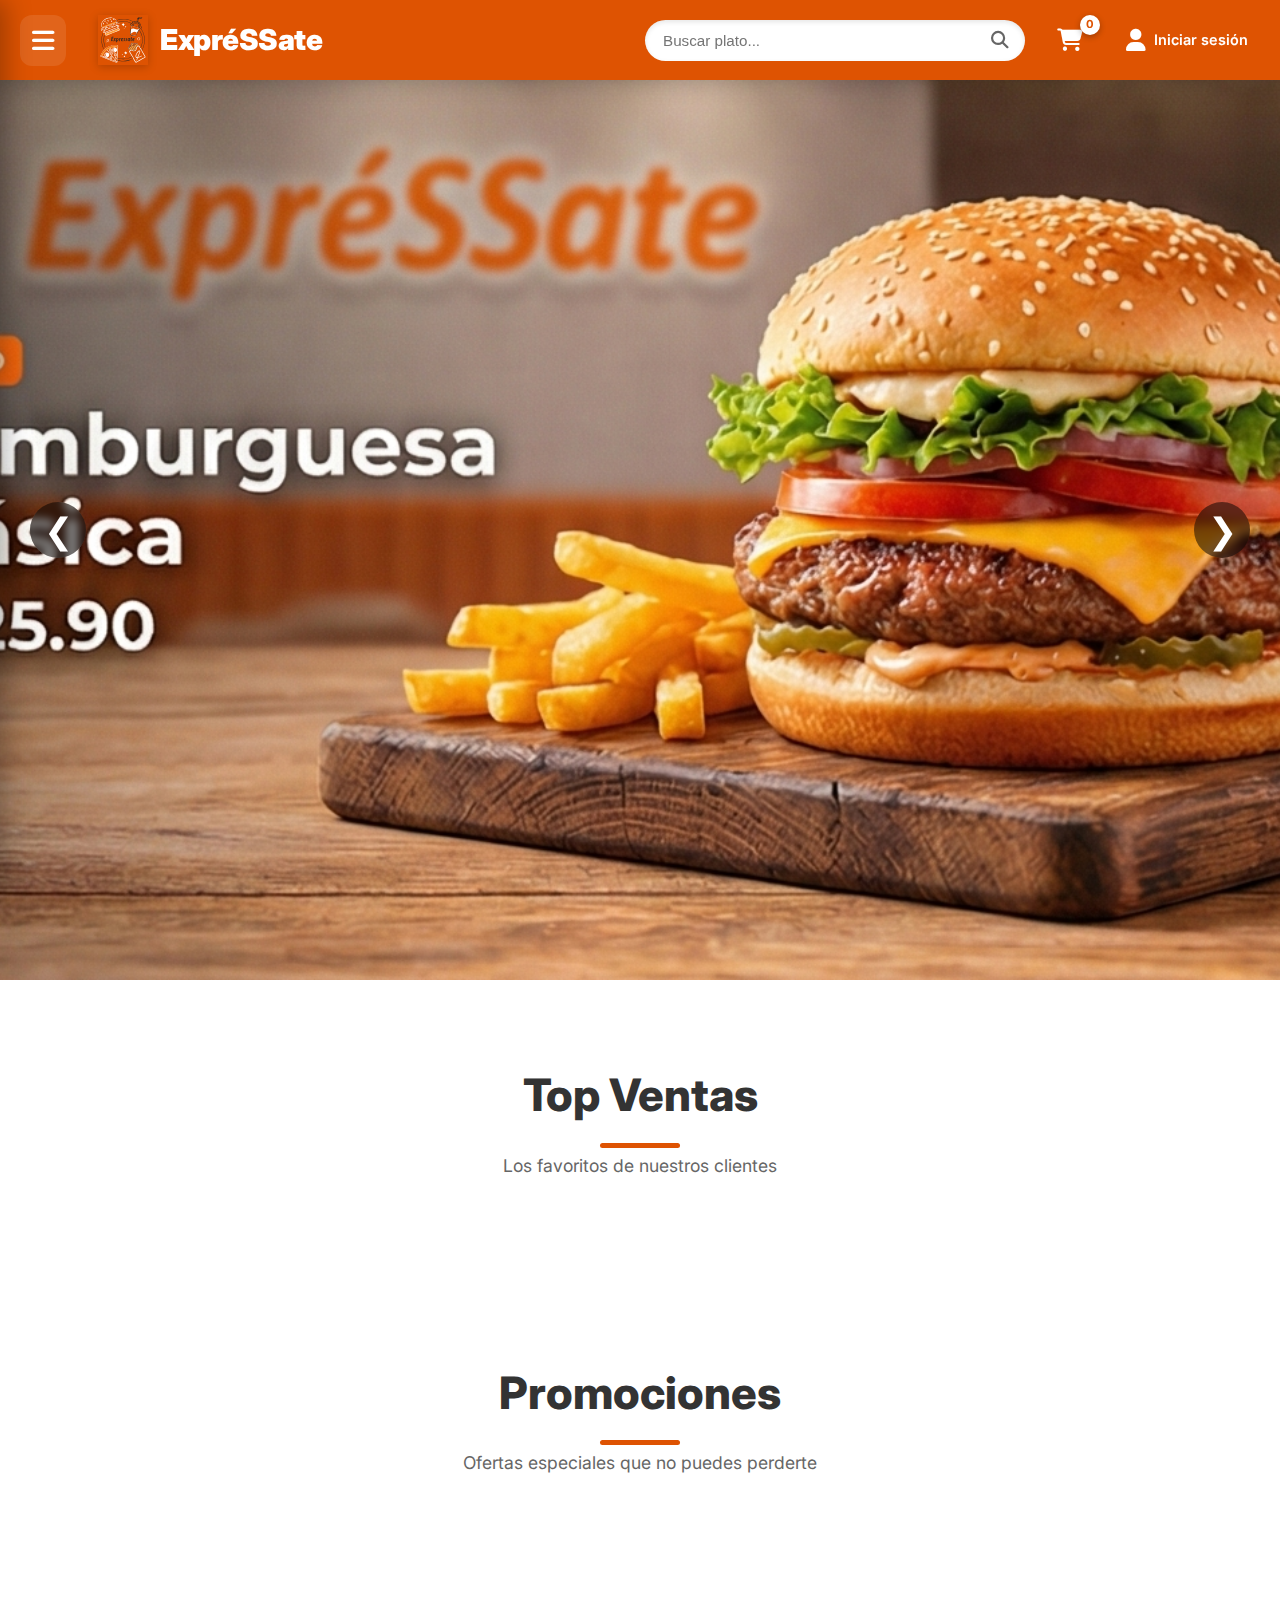
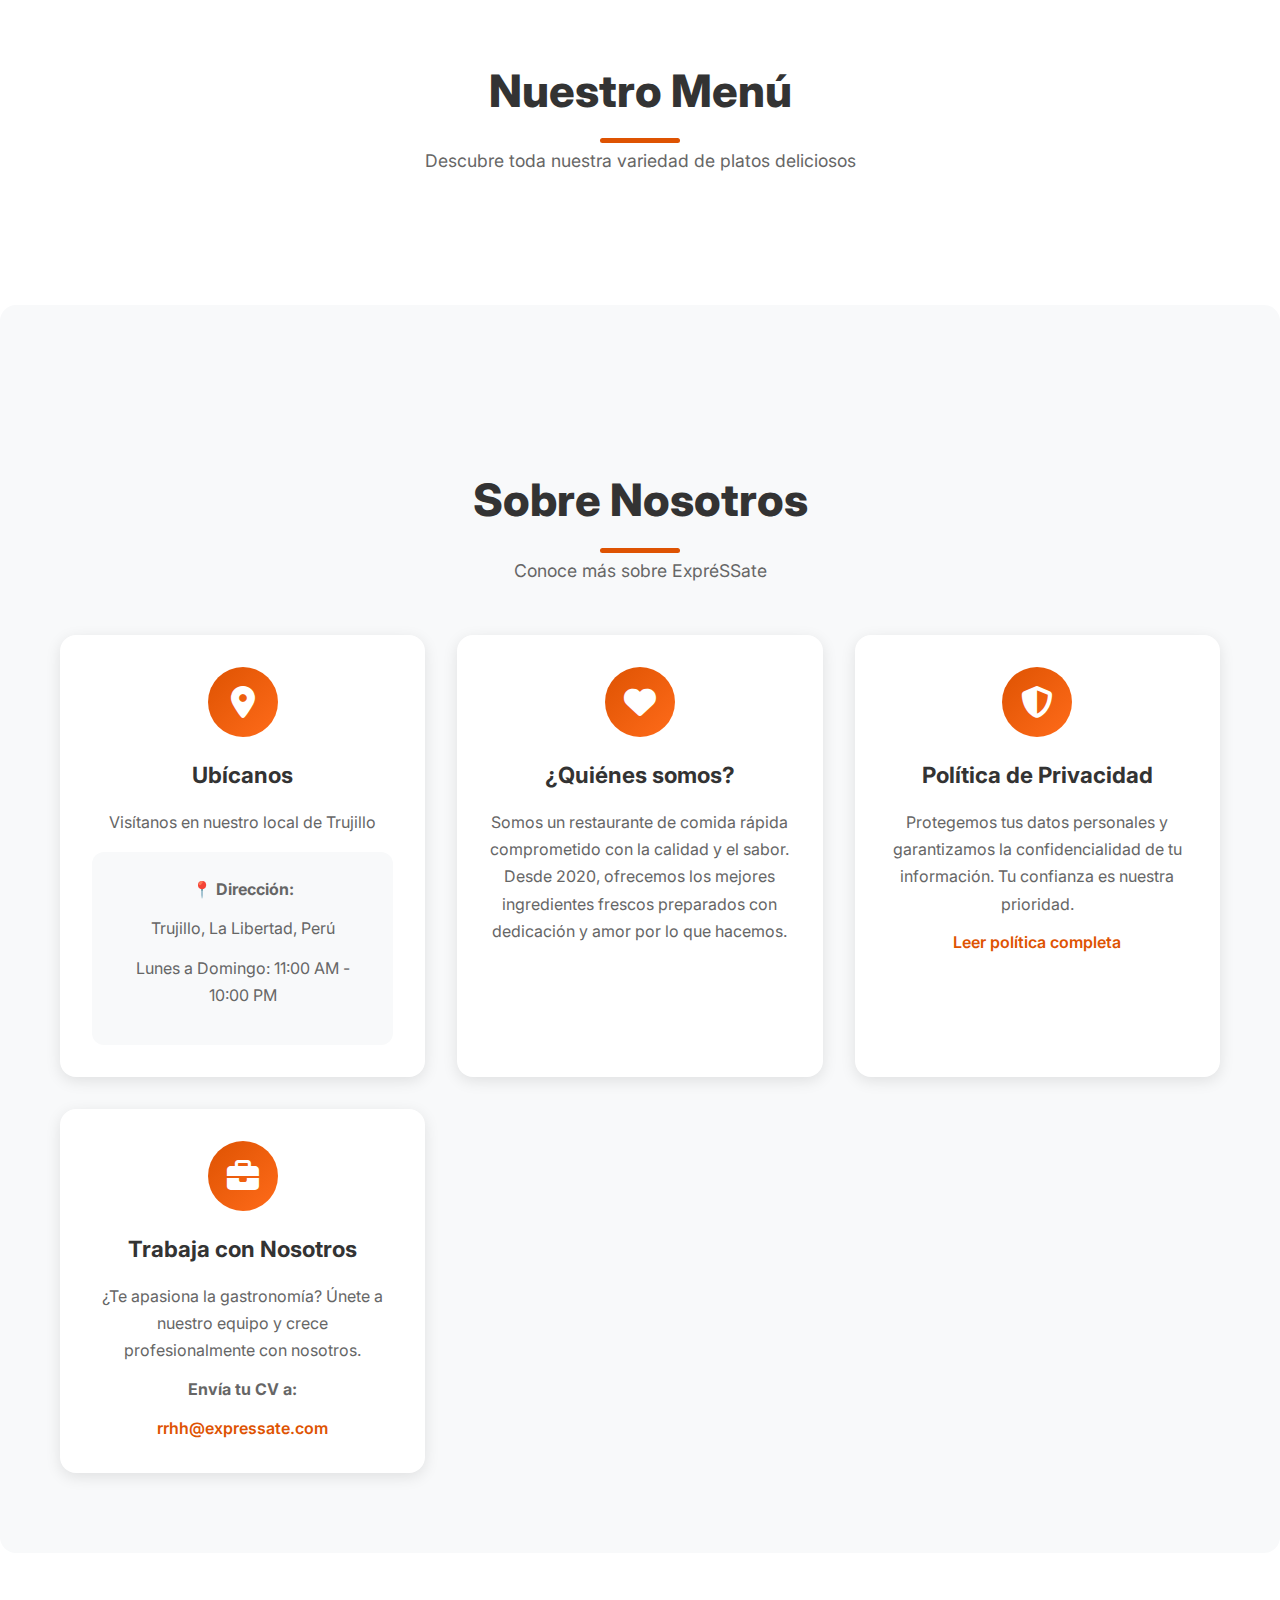
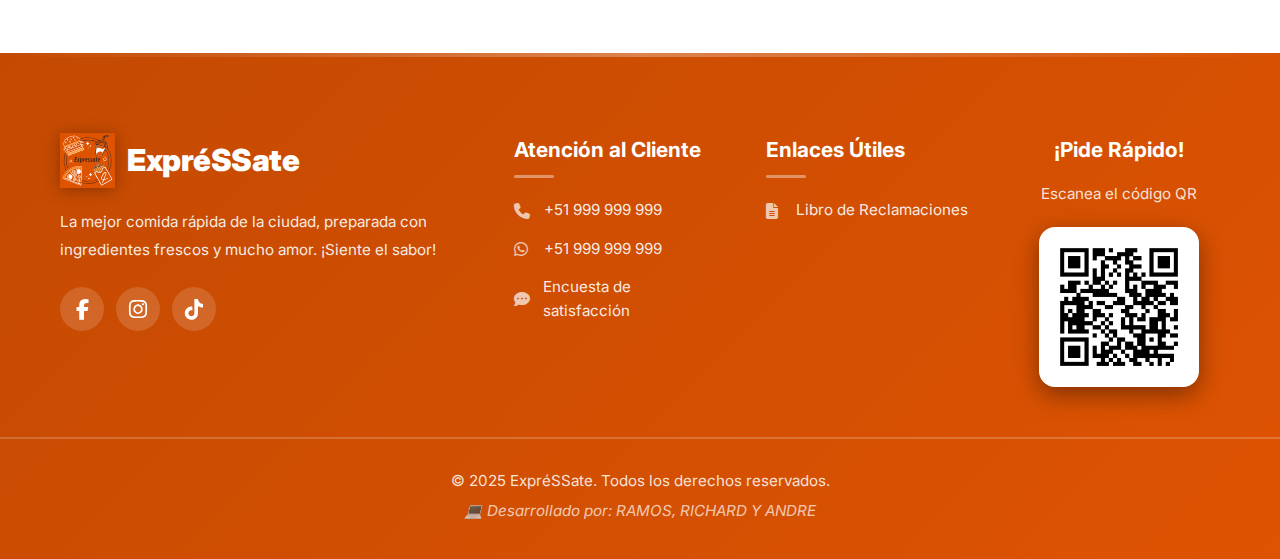
<file: index.html>
<!DOCTYPE html>
<html lang="es">
<head>
    <meta charset="UTF-8">
    <meta name="viewport" content="width=device-width, initial-scale=1.0">
    <meta name="description" content="ExpréSSate - La mejor comida rápida de calidad con hamburguesas, combos, salchipapas y más. ¡Ordena ahora!">
    <title>ExpréSSate - Comida Rápida de Calidad</title>
    <link rel="stylesheet" href="css/estilos.css">
    <link rel="stylesheet" href="css/header.css">
    <link rel="stylesheet" href="https://cdnjs.cloudflare.com/ajax/libs/font-awesome/6.5.0/css/all.min.css">
    <link rel="preconnect" href="https://fonts.googleapis.com">
    <link rel="preconnect" href="https://fonts.gstatic.com" crossorigin>
    <link href="https://fonts.googleapis.com/css2?family=Inter:wght@400;600;700;800;900&display=swap" rel="stylesheet">
</head>
<body>
    <header class="header">
        <section class="container header-container">
            <button class="menu-toggle" aria-label="Abrir menú">
                <i class="fas fa-bars"></i>
            </button>
            <a href="index.html" class="logo">
                <img src="assets/logo_proyect.svg" alt="Logo ExpréSSate"><span>ExpréSSate</span>
            </a>
            <div class="header-right">
                <div class="search-bar">
                    <input type="text" id="searchInput" placeholder="Buscar plato..." aria-label="Buscar plato">
                    <i class="fas fa-search"></i>
                    <div class="search-results" id="searchResults" role="listbox"></div>
                </div>
                <div class="cart-icon">
                    <a href="carrito.html" aria-label="Ver carrito">
                        <i class="fas fa-shopping-cart"></i><span id="cartCount">0</span>
                    </a>
                </div>
                <div class="user-icon">
                    <a href="login.html">
                        <i class="fas fa-user"></i><span class="user-text">Iniciar sesión</span>
                    </a>
                </div>
            </div>
        </section>
    </header>
    <aside class="sidebar" id="sidebar">
        <div class="sidebar-header">
            <span class="logo-sidebar">ExpréSSate</span>
            <button class="close-sidebar" aria-label="Cerrar menú"><i class="fas fa-times"></i></button>
        </div>
        <nav class="sidebar-nav">
            <a href="login.html"><i class="fas fa-sign-in-alt"></i><span>Iniciar Sesión</span></a>
            <a href="#menu"><i class="fas fa-utensils"></i><span>Menú Completo</span></a>
            <a href="#top-ventas"><i class="fas fa-fire"></i><span>Top Ventas</span></a>
            <a href="#promociones"><i class="fas fa-tag"></i><span>Promociones</span></a>
            <a href="#menu"><i class="fas fa-hamburger"></i><span>Hamburguesas</span></a>
            <a href="#menu"><i class="fas fa-box"></i><span>Combos</span></a>
            <a href="#menu"><i class="fas fa-hotdog"></i><span>Salchipapas</span></a>
            <a href="#menu"><i class="fas fa-ice-cream"></i><span>Postres</span></a>
            <a href="#menu"><i class="fas fa-coffee"></i><span>Bebidas</span></a>
        </nav>
    </aside>
    <div class="overlay" id="overlay"></div>
    <main>
        <section class="hero-carousel" aria-label="Promociones destacadas">
            <div class="carousel-container">
                <div class="carousel-slide active">
                    <img src="assets/banner-02-hamburguesa-clásica.png" alt="Hamburguesa Clásica - Promoción especial">
                </div>
                <div class="carousel-slide">
                    <img src="assets/banner-01.png" alt="Combo Familiar - Oferta especial">
                </div>
                <div class="carousel-slide">
                    <img src="assets/banner-03-.png" alt="Promoción del día">
                </div>
                <div class="carousel-slide">
                    <img src="assets/banner-04.png" alt="Nuevos productos">
                </div>
            </div>
            <button class="prev" aria-label="Anterior">&#10094;</button>
            <button class="next" aria-label="Siguiente">&#10095;</button>
        </section>

        <!-- Top Ventas -->
        <section class="top-ventas container" id="top-ventas">
            <h2 class="section-title">Top Ventas</h2>
            <p class="section-subtitle">Los favoritos de nuestros clientes</p>
            <div class="mini-carousel"></div>
        </section>

        <!-- Promociones -->
        <section class="promociones container" id="promociones">
            <h2 class="section-title">Promociones</h2>
            <p class="section-subtitle">Ofertas especiales que no puedes perderte</p>
            <div class="mini-carousel"></div>
        </section>

        <!-- Menú Completo -->
        <section class="menu-full container" id="menu">
            <h2 class="section-title">Nuestro Menú</h2>
            <p class="section-subtitle">Descubre toda nuestra variedad de platos deliciosos</p>
            <div class="menu-grid" id="menuGrid"></div>
        </section>

        <!-- Sobre Nosotros -->
        <section class="about">
    <div class="container">
        <h2 class="section-title">Sobre Nosotros</h2>
        <p class="section-subtitle">Conoce más sobre ExpréSSate</p>
        
        <div class="about-grid">
            <div class="about-card">
                <div class="about-icon">
                    <i class="fas fa-map-marker-alt"></i>
                </div>
                <h3>Ubícanos</h3>
                <p>Visítanos en nuestro local de Trujillo</p>
                <div class="map-placeholder">
                    <p><strong>📍 Dirección:</strong></p>
                    <p>Trujillo, La Libertad, Perú</p>
                    <p>Lunes a Domingo: 11:00 AM - 10:00 PM</p>
                </div>
            </div>
            
            <div class="about-card">
                <div class="about-icon">
                    <i class="fas fa-heart"></i>
                </div>
                <h3>¿Quiénes somos?</h3>
                <p>Somos un restaurante de comida rápida comprometido con la calidad y el sabor. Desde 2020, ofrecemos los mejores ingredientes frescos preparados con dedicación y amor por lo que hacemos.</p>
            </div>
            
            <div class="about-card">
                <div class="about-icon">
                    <i class="fas fa-shield-alt"></i>
                </div>
                <h3>Política de Privacidad</h3>
                <p>Protegemos tus datos personales y garantizamos la confidencialidad de tu información. Tu confianza es nuestra prioridad.</p>
                <a href="#politica">Leer política completa</a>
            </div>
            
            <div class="about-card">
                <div class="about-icon">
                    <i class="fas fa-briefcase"></i>
                </div>
                <h3>Trabaja con Nosotros</h3>
                <p>¿Te apasiona la gastronomía? Únete a nuestro equipo y crece profesionalmente con nosotros.</p>
                <p><strong>Envía tu CV a:</strong></p>
                <a href="mailto:rrhh@expressate.com">rrhh@expressate.com</a>
            </div>
        </div>
    </div>
</section>
    </main>
    <footer class="footer">
        <section  class="container footer-grid">
            
            <div class="footer-brand">
                <div class="footer-logo-box">
                    <img src="assets/logo_proyect.svg" alt="Logo ExpréSSate">
                    <span>ExpréSSate</span>
                </div>
                <p>La mejor comida rápida de la ciudad, preparada con ingredientes frescos y mucho amor. ¡Siente el sabor!</p>
                <div class="social-icons">
                    <a href="#" aria-label="Facebook"><i class="fab fa-facebook-f"></i></a>
                    <a href="#" aria-label="Instagram"><i class="fab fa-instagram"></i></a>
                    <a href="#" aria-label="TikTok"><i class="fab fa-tiktok"></i></a>
                </div>
            </div>

            <div class="footer-links">
                <h3>Atención al Cliente</h3>
                <ul>
                    <li><i class="fas fa-phone"></i> +51 999 999 999</li>
                    <li><i class="fab fa-whatsapp"></i> +51 999 999 999</li>
                    <li><a href="#"><i class="fas fa-comment-dots"></i> Encuesta de satisfacción</a></li>
                </ul>
            </div>

            <div class="footer-links">
                <h3>Enlaces Útiles</h3>
                <ul>
                    <li><a href="reclamaciones.html"><i class="fas fa-file-alt"></i> Libro de Reclamaciones</a></li>
                </ul>
            </div>

            <div class="qr-section">
                <h3>¡Pide Rápido!</h3>
                <p>Escanea el código QR</p>
                <img src="assets/qr.png" alt="Código QR para pedidos rápidos">
            </div>
        </section>
        
        <div class="footer-bottom">
            <p>&copy; 2025 ExpréSSate. Todos los derechos reservados.</p>
            <p class="footer-dev">Desarrollado por: RAMOS, RICHARD Y ANDRE </p>
        </div>
    </footer>

    <script src="js/main.js"></script>
    <script src="js/sidebar.js"></script>
</body>
</html>
</file>
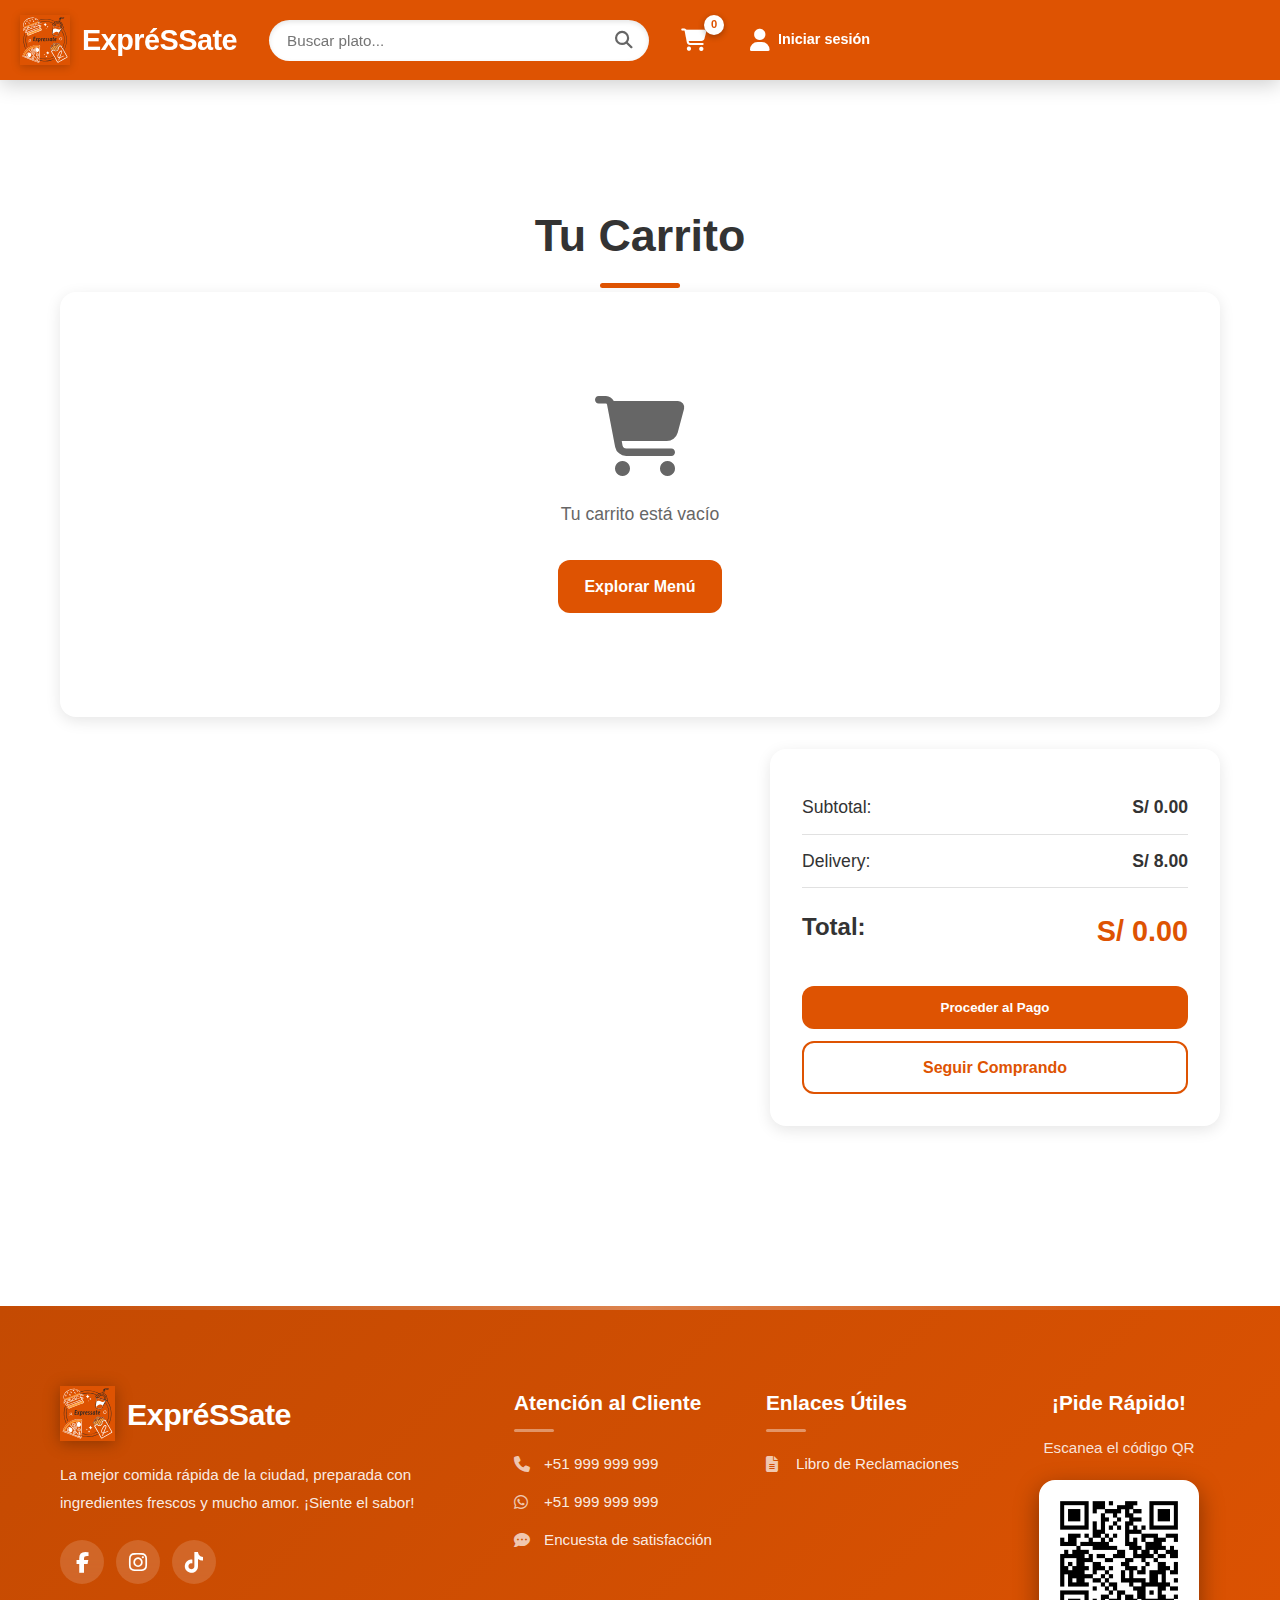
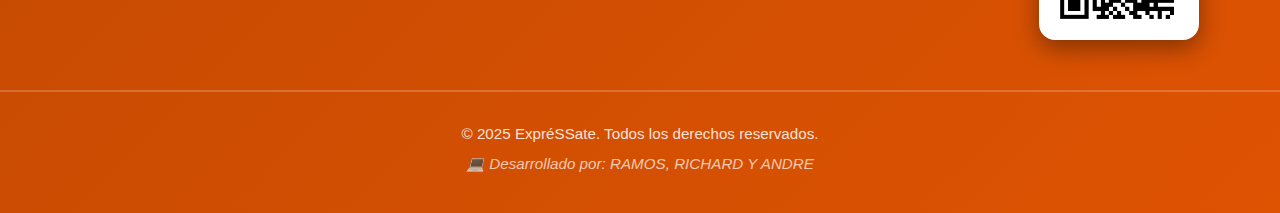
<file: carrito.html>
<!DOCTYPE html>
<html lang="es">
<head>
    <meta charset="UTF-8">
    <meta name="viewport" content="width=device-width, initial-scale=1.0">
    <title>Carrito - ExpréSSate</title>
    <link rel="stylesheet" href="css/estilos.css">
    <link rel="stylesheet" href="css/carrito.css">
     <link rel="stylesheet" href="css/header.css">
    <link rel="stylesheet" href="https://cdnjs.cloudflare.com/ajax/libs/font-awesome/6.5.0/css/all.min.css">
</head>
<body>

    <!-- Header (mismo que index) -->
    <header class="header">
        <section class="container header-container">
            <a href="index.html" class="logo">
                <img src="assets/logo_proyect.svg" alt="Logo ExpréSSate"><span>ExpréSSate</span>
            </a>
            <div class="header-right">
                <div class="search-bar">
                    <input type="text" id="searchInput" placeholder="Buscar plato..." aria-label="Buscar plato">
                    <i class="fas fa-search"></i>
                    <div class="search-results" id="searchResults" role="listbox"></div>
                </div>
                <div class="cart-icon">
                    <a href="carrito.html" aria-label="Ver carrito">
                        <i class="fas fa-shopping-cart"></i><span id="cartCount">0</span>
                    </a>
                </div>
                <div class="user-icon">
                    <a href="login.html">
                        <i class="fas fa-user"></i><span class="user-text">Iniciar sesión</span>
                    </a>
                </div>
            </div>
        </section>
    </header>
    <main class="container carrito-section">
        <h1 class="section-title">Tu Carrito</h1>

        <div id="carritoItems" class="carrito-items">
            <!-- Items generados por JS -->
        </div>

        <div class="carrito-resumen">
            <div class="resumen-line"><span>Subtotal:</span> <strong id="subtotal">S/ 0.00</strong></div>
            <div class="resumen-line"><span>Delivery:</span> <strong>S/ 8.00</strong></div>
            <div class="resumen-total"><span>Total:</span> <strong id="total">S/ 8.00</strong></div>
            <button id="btnPagar" class="btn btn-primary btn-full">Proceder al Pago</button>
            <a href="index.html" class="btn btn-secondary btn-full">Seguir Comprando</a>
        </div>
    </main>
<footer class="footer">
        <section  class="container footer-grid">
            <div class="footer-brand">
                <div class="footer-logo-box">
                    <img src="assets/logo_proyect.svg" alt="Logo ExpréSSate">
                    <span>ExpréSSate</span>
                </div>
                <p>La mejor comida rápida de la ciudad, preparada con ingredientes frescos y mucho amor. ¡Siente el sabor!</p>
                <div class="social-icons">
                    <a href="#" aria-label="Facebook"><i class="fab fa-facebook-f"></i></a>
                    <a href="#" aria-label="Instagram"><i class="fab fa-instagram"></i></a>
                    <a href="#" aria-label="TikTok"><i class="fab fa-tiktok"></i></a>
                </div>
            </div>

            <div class="footer-links">
                <h3>Atención al Cliente</h3>
                <ul>
                    <li><i class="fas fa-phone"></i> +51 999 999 999</li>
                    <li><i class="fab fa-whatsapp"></i> +51 999 999 999</li>
                    <li><a href="#"><i class="fas fa-comment-dots"></i> Encuesta de satisfacción</a></li>
                </ul>
            </div>

            <div class="footer-links">
                <h3>Enlaces Útiles</h3>
                <ul>
                    <li><a href="reclamaciones.html"><i class="fas fa-file-alt"></i> Libro de Reclamaciones</a></li>
                </ul>
            </div>

            <div class="qr-section">
                <h3>¡Pide Rápido!</h3>
                <p>Escanea el código QR</p>
                <img src="assets/qr.png" alt="Código QR para pedidos rápidos">
            </div>
        </section>
        
        <div class="footer-bottom">
            <p>&copy; 2025 ExpréSSate. Todos los derechos reservados.</p>
            <p class="footer-dev">Desarrollado por: RAMOS, RICHARD Y ANDRE </p>
        </div>
    </footer>
    <script src="js/carrito.js"></script>
</body>
</html>
</file>
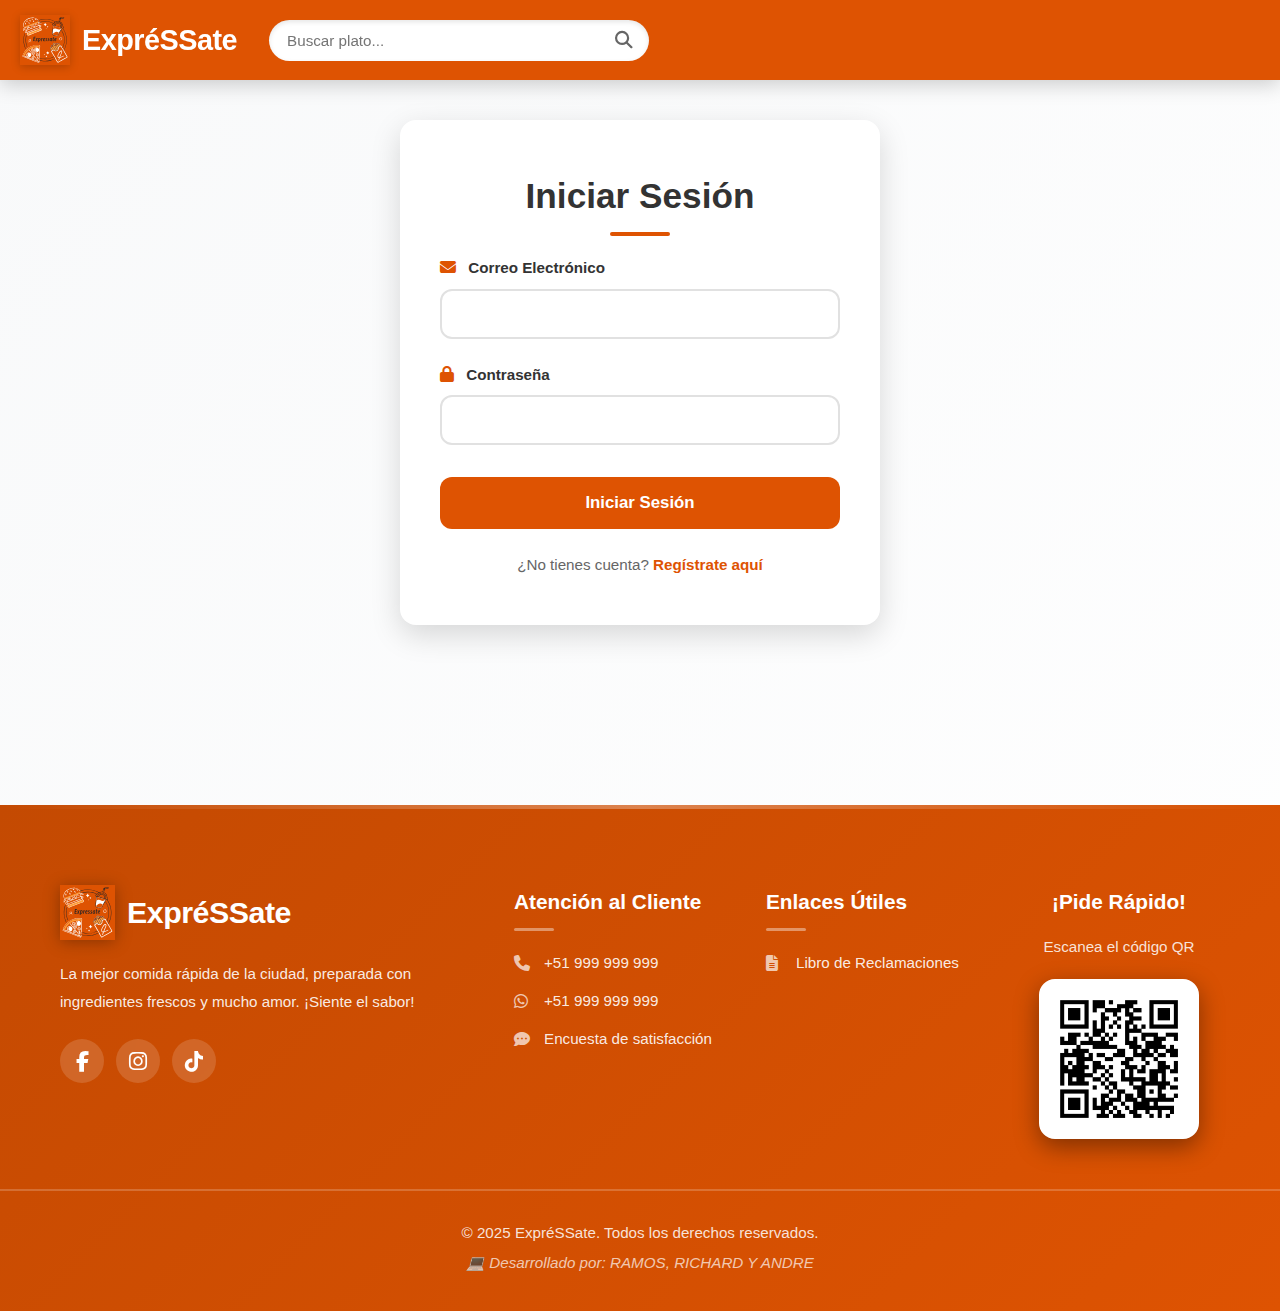
<file: login.html>
<!DOCTYPE html>
<html lang="es">
<head>
    <meta charset="UTF-8">
    <meta name="viewport" content="width=device-width, initial-scale=1.0">
    <title>Iniciar Sesión - ExpréSSate</title>
    <link rel="stylesheet" href="css/estilos.css">
    <link rel="stylesheet" href="css/header.css">
    <link rel="stylesheet" href="css/login-registro.css">
    <link rel="stylesheet" href="https://cdnjs.cloudflare.com/ajax/libs/font-awesome/6.5.0/css/all.min.css">
</head>
<body class="auth-body">
    <header class="header">
        <section class="container header-container">
            <a href="index.html" class="logo">
                <img src="assets/logo_proyect.svg" alt="Logo ExpréSSate"><span>ExpréSSate</span>
            </a>
            <div class="header-right">
                <div class="search-bar">
                    <input type="text" id="searchInput" placeholder="Buscar plato..." aria-label="Buscar plato">
                    <i class="fas fa-search"></i>
                    <div class="search-results" id="searchResults" role="listbox"></div>
                </div>
            </div>
        </section>
    </header>
    <main class="auth-section">
        <div class="auth-container">
            <div class="auth-form">
                <h2>Iniciar Sesión</h2>
                <form id="loginForm">
                    <div class="form-group">
                        <label><i class="fas fa-envelope"></i> Correo Electrónico</label>
                        <input type="email" required>
                    </div>
                    <div class="form-group">
                        <label><i class="fas fa-lock"></i> Contraseña</label>
                        <input type="password" required>
                    </div>
                    <button type="submit" class="btn btn-primary btn-full">Iniciar Sesión</button>
                </form>
                <p class="auth-link">¿No tienes cuenta? <a href="registro.html">Regístrate aquí</a></p>
            </div>
        </div>
    </main>
<footer class="footer">
        <section  class="container footer-grid">
            
            <div class="footer-brand">
                <div class="footer-logo-box">
                    <img src="assets/logo_proyect.svg" alt="Logo ExpréSSate">
                    <span>ExpréSSate</span>
                </div>
                <p>La mejor comida rápida de la ciudad, preparada con ingredientes frescos y mucho amor. ¡Siente el sabor!</p>
                <div class="social-icons">
                    <a href="#" aria-label="Facebook"><i class="fab fa-facebook-f"></i></a>
                    <a href="#" aria-label="Instagram"><i class="fab fa-instagram"></i></a>
                    <a href="#" aria-label="TikTok"><i class="fab fa-tiktok"></i></a>
                </div>
            </div>

            <div class="footer-links">
                <h3>Atención al Cliente</h3>
                <ul>
                    <li><i class="fas fa-phone"></i> +51 999 999 999</li>
                    <li><i class="fab fa-whatsapp"></i> +51 999 999 999</li>
                    <li><a href="#"><i class="fas fa-comment-dots"></i> Encuesta de satisfacción</a></li>
                </ul>
            </div>

            <div class="footer-links">
                <h3>Enlaces Útiles</h3>
                <ul>
                    <li><a href="reclamaciones.html"><i class="fas fa-file-alt"></i> Libro de Reclamaciones</a></li>
                    
                </ul>
            </div>

            <div class="qr-section">
                <h3>¡Pide Rápido!</h3>
                <p>Escanea el código QR</p>
                <img src="assets/qr.png" alt="Código QR para pedidos rápidos">
            </div>
        </section>
        
        <div class="footer-bottom">
            <p>&copy; 2025 ExpréSSate. Todos los derechos reservados.</p>
            <p class="footer-dev">Desarrollado por: RAMOS, RICHARD Y ANDRE </p>
        </div>
    </footer>
    <script src="js/auth.js"></script>
</body>
</html>
</file>
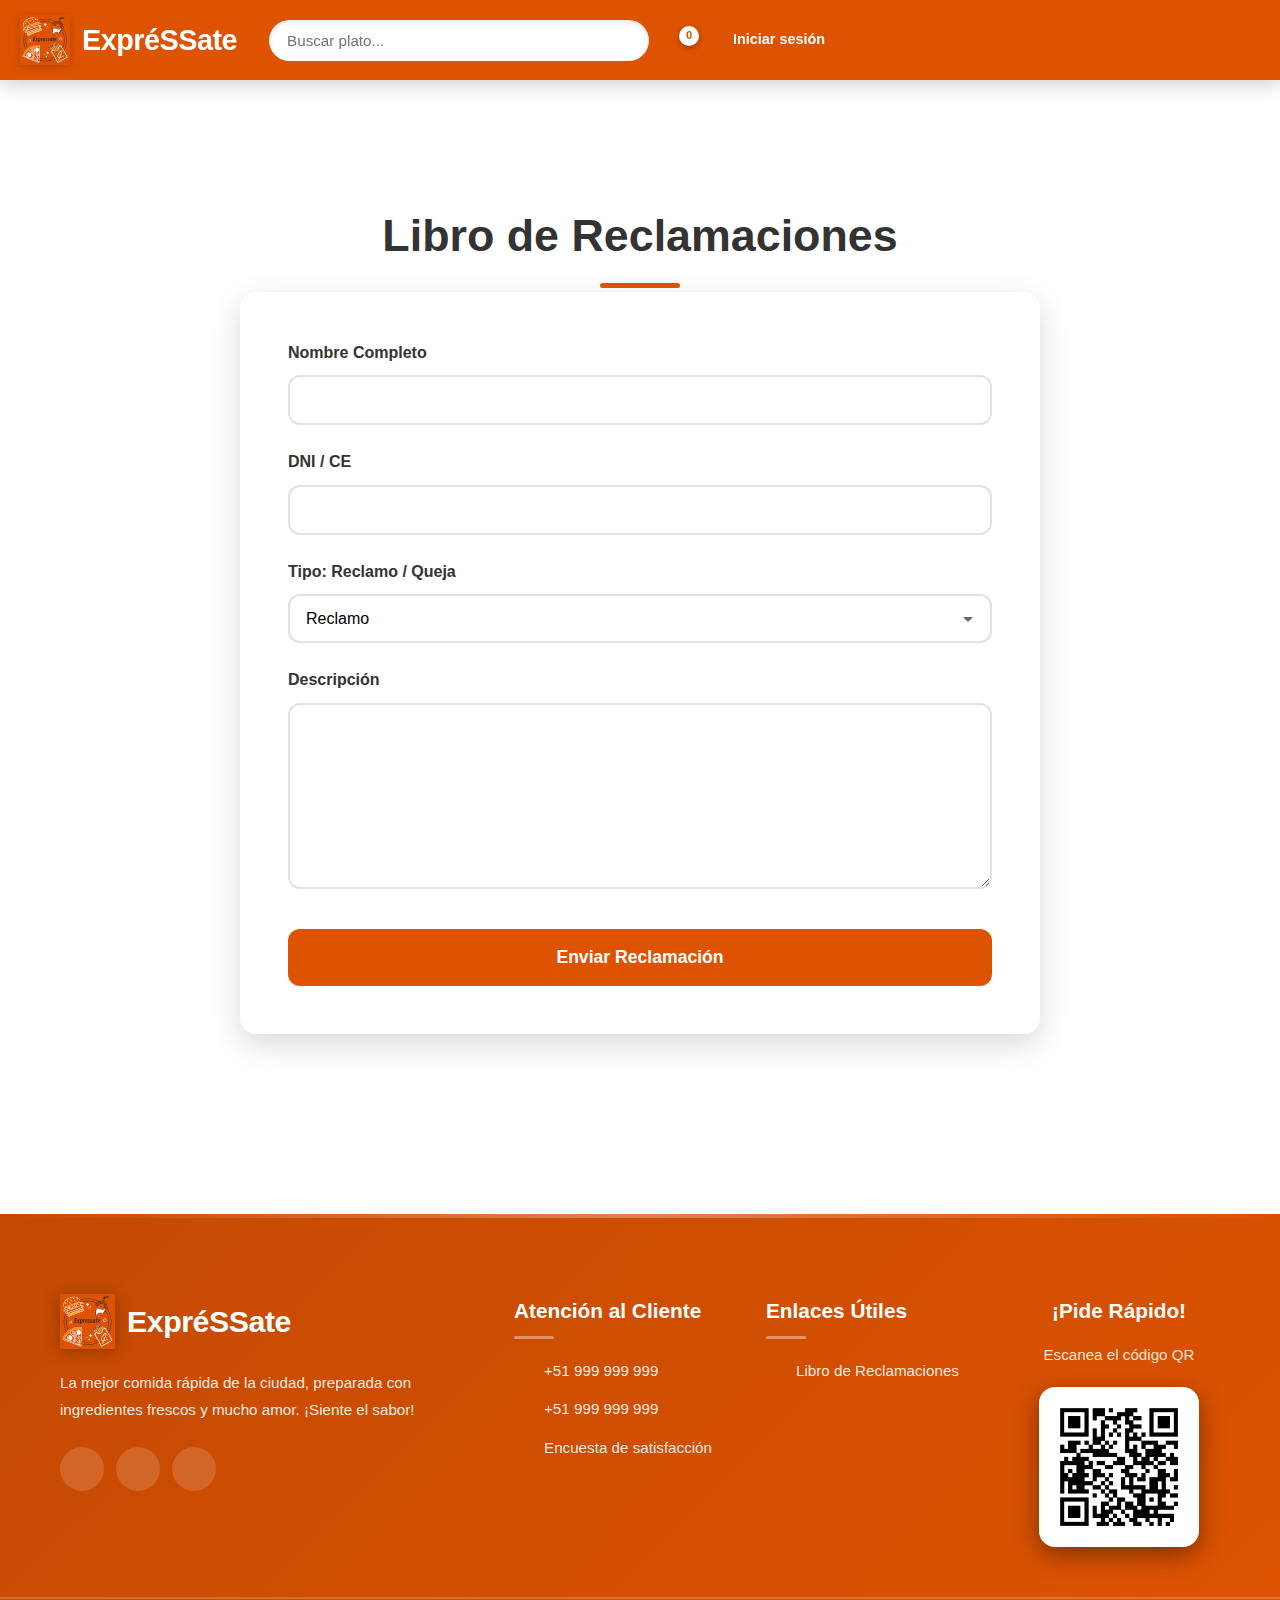
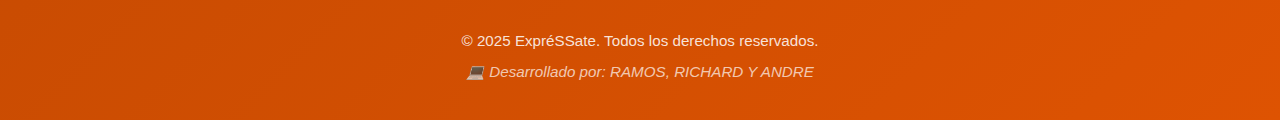
<file: reclamaciones.html>
<!DOCTYPE html>
<html lang="es">
<head>
    <meta charset="UTF-8">
    <meta name="viewport" content="width=device-width, initial-scale=1.0">
    <title>Libro de Reclamaciones - ExpréSSate</title>
    <link rel="stylesheet" href="css/estilos.css">
    <link rel="stylesheet" href="css/header.css">
    <link rel="stylesheet" href="css/reclamaciones.css">
</head>
<body>
    <header class="header">
        <section class="container header-container">
            <a href="index.html" class="logo">
                <img src="assets/logo_proyect.svg" alt="Logo ExpréSSate"><span>ExpréSSate</span>
            </a>
            <div class="header-right">
                <div class="search-bar">
                    <input type="text" id="searchInput" placeholder="Buscar plato..." aria-label="Buscar plato">
                    <i class="fas fa-search"></i>
                    <div class="search-results" id="searchResults" role="listbox"></div>
                </div>
                <div class="cart-icon">
                    <a href="carrito.html" aria-label="Ver carrito">
                        <i class="fas fa-shopping-cart"></i><span id="cartCount">0</span>
                    </a>
                </div>
                <div class="user-icon">
                    <a href="login.html">
                        <i class="fas fa-user"></i><span class="user-text">Iniciar sesión</span>
                    </a>
                </div>
            </div>
        </section>
    </header>
    <main class="container reclamaciones-section">
        <h1 class="section-title">Libro de Reclamaciones</h1>
        <div class="reclamaciones-form">
            <form>
                <div class="form-group">
                    <label>Nombre Completo</label>
                    <input type="text" required>
                </div>
                <div class="form-group">
                    <label>DNI / CE</label>
                    <input type="text" required>
                </div>
                <div class="form-group">
                    <label>Tipo: Reclamo / Queja</label>
                    <select required>
                        <option>Reclamo</option>
                        <option>Queja</option>
                    </select>
                </div>
                <div class="form-group">
                    <label>Descripción</label>
                    <textarea rows="6" required></textarea>
                </div>
                <button type="submit" class="btn btn-primary btn-full">Enviar Reclamación</button>
            </form>
        </div>
    </main>
<footer class="footer">
        <section  class="container footer-grid">
            
            <div class="footer-brand">
                <div class="footer-logo-box">
                    <img src="assets/logo_proyect.svg" alt="Logo ExpréSSate">
                    <span>ExpréSSate</span>
                </div>
                <p>La mejor comida rápida de la ciudad, preparada con ingredientes frescos y mucho amor. ¡Siente el sabor!</p>
                <div class="social-icons">
                    <a href="#" aria-label="Facebook"><i class="fab fa-facebook-f"></i></a>
                    <a href="#" aria-label="Instagram"><i class="fab fa-instagram"></i></a>
                    <a href="#" aria-label="TikTok"><i class="fab fa-tiktok"></i></a>
                </div>
            </div>

            <div class="footer-links">
                <h3>Atención al Cliente</h3>
                <ul>
                    <li><i class="fas fa-phone"></i> +51 999 999 999</li>
                    <li><i class="fab fa-whatsapp"></i> +51 999 999 999</li>
                    <li><a href="#"><i class="fas fa-comment-dots"></i> Encuesta de satisfacción</a></li>
                </ul>
            </div>

            <div class="footer-links">
                <h3>Enlaces Útiles</h3>
                <ul>
                    <li><a href="reclamaciones.html"><i class="fas fa-file-alt"></i> Libro de Reclamaciones</a></li>
                </ul>
            </div>

            <div class="qr-section">
                <h3>¡Pide Rápido!</h3>
                <p>Escanea el código QR</p>
                <img src="assets/qr.png" alt="Código QR para pedidos rápidos">
            </div>
        </section>
        
        <div class="footer-bottom">
            <p>&copy; 2025 ExpréSSate. Todos los derechos reservados.</p>
            <p class="footer-dev">Desarrollado por: RAMOS, RICHARD Y ANDRE </p>
        </div>
    </footer>
</body>
</html>
</file>
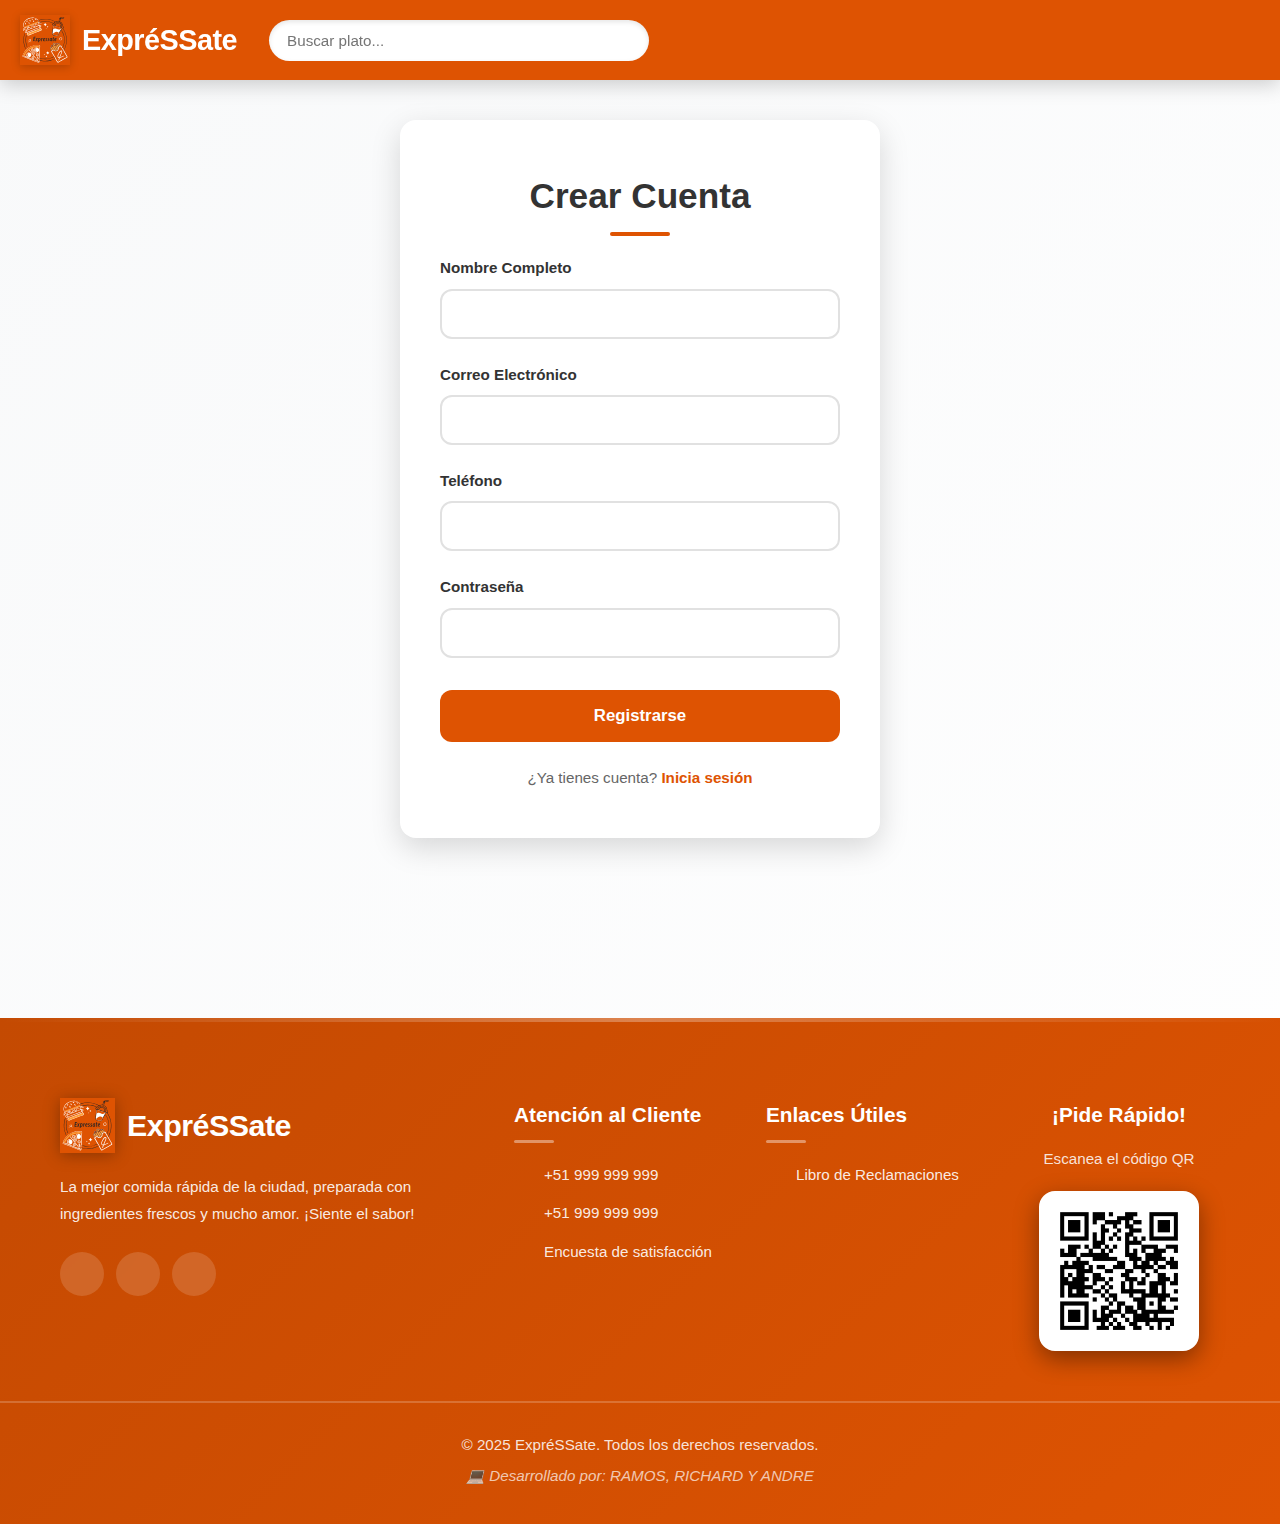
<file: registro.html>
<!DOCTYPE html>
<html lang="es">
<head>
    <meta charset="UTF-8">
    <meta name="viewport" content="width=device-width, initial-scale=1.0">
    <title>Registro - ExpréSSate</title>
    <link rel="stylesheet" href="css/estilos.css">
    <link rel="stylesheet" href="css/login-registro.css">
    <link rel="stylesheet" href="css/header.css">
</head>
<body class="auth-body">
    <header class="header">
        <section class="container header-container">
            <a href="index.html" class="logo">
                <img src="assets/logo_proyect.svg" alt="Logo ExpréSSate"><span>ExpréSSate</span>
            </a>
            <div class="header-right">
                <div class="search-bar">
                    <input type="text" id="searchInput" placeholder="Buscar plato..." aria-label="Buscar plato">
                    <i class="fas fa-search"></i>
                    <div class="search-results" id="searchResults" role="listbox"></div>
                </div>
            </div>
        </section>
    </header>
    <main class="auth-section">
        <div class="auth-container">
            <div class="auth-form">
                <h2>Crear Cuenta</h2>
                <form id="registroForm">
                    <div class="form-group">
                        <label>Nombre Completo</label>
                        <input type="text" required>
                    </div>
                    <div class="form-group">
                        <label>Correo Electrónico</label>
                        <input type="email" required>
                    </div>
                    <div class="form-group">
                        <label>Teléfono</label>
                        <input type="tel" required>
                    </div>
                    <div class="form-group">
                        <label>Contraseña</label>
                        <input type="password" required>
                    </div>
                    <button type="submit" class="btn btn-primary btn-full">Registrarse</button>
                </form>
                <p class="auth-link">¿Ya tienes cuenta? <a href="login.html">Inicia sesión</a></p>
            </div>
        </div>
    </main>
<footer class="footer">
        <section  class="container footer-grid"> 
            <div class="footer-brand">
                <div class="footer-logo-box">
                    <img src="assets/logo_proyect.svg" alt="Logo ExpréSSate">
                    <span>ExpréSSate</span>
                </div>
                <p>La mejor comida rápida de la ciudad, preparada con ingredientes frescos y mucho amor. ¡Siente el sabor!</p>
                <div class="social-icons">
                    <a href="#" aria-label="Facebook"><i class="fab fa-facebook-f"></i></a>
                    <a href="#" aria-label="Instagram"><i class="fab fa-instagram"></i></a>
                    <a href="#" aria-label="TikTok"><i class="fab fa-tiktok"></i></a>
                </div>
            </div>

            <div class="footer-links">
                <h3>Atención al Cliente</h3>
                <ul>
                    <li><i class="fas fa-phone"></i> +51 999 999 999</li>
                    <li><i class="fab fa-whatsapp"></i> +51 999 999 999</li>
                    <li><a href="#"><i class="fas fa-comment-dots"></i> Encuesta de satisfacción</a></li>
                </ul>
            </div>

            <div class="footer-links">
                <h3>Enlaces Útiles</h3>
                <ul>
                    <li><a href="reclamaciones.html"><i class="fas fa-file-alt"></i> Libro de Reclamaciones</a></li>
                </ul>
            </div>

            <div class="qr-section">
                <h3>¡Pide Rápido!</h3>
                <p>Escanea el código QR</p>
                <img src="assets/qr.png" alt="Código QR para pedidos rápidos">
            </div>
        </section>
        
        <div class="footer-bottom">
            <p>&copy; 2025 ExpréSSate. Todos los derechos reservados.</p>
            <p class="footer-dev">Desarrollado por: RAMOS, RICHARD Y ANDRE </p>
        </div>
    </footer>
    <script src="js/auth.js"></script>
</body>
</html>
</file>
<file: css/header.css>
.header {
    background: var(--primary);
    position: fixed;
    top: 0;
    left: 0;
    width: 100%;
    z-index: 1000;
    box-shadow: 0 4px 20px rgba(0, 0, 0, 0.2);
}

.header-container {
    display: grid;
    grid-template-columns: auto 1fr auto;
    align-items: center;
    gap: 32px;
    height: 80px;
    padding: 0 20px;
    max-width: 1400px;
    margin: 0 auto;
}

/* Botón de menú - Primera columna */
.menu-toggle {
    background: rgba(255, 255, 255, 0.1);
    color: white;
    font-size: 1.6rem;
    padding: 10px 12px;
    border-radius: var(--radius);
    order: 1;
}

.menu-toggle:hover {
    background: rgba(255, 255, 255, 0.2);
}

/* Logo - Segunda columna (izquierda) */
.logo {
    display: flex;
    align-items: center;
    gap: 12px;
    color: white;
    font-size: 1.8rem;
    font-weight: 900;
    letter-spacing: -0.5px;
    order: 2;
    margin-right: auto;
}

.logo img {
    width: 50px;
    height: 50px;
    object-fit: contain;
    filter: drop-shadow(0 2px 4px rgba(0,0,0,0.2));
}

/* Header Right - Tercera columna (derecha) */
.header-right {
    display: flex;
    align-items: center;
    gap: 20px;
    order: 3;
}

/* Búsqueda - Centrada visualmente */
.search-bar {
    position: relative;
    width: 380px;
    max-width: 380px;
}

.search-bar input {
    padding: 12px 45px 12px 18px;
    border: none;
    border-radius: 30px;
    width: 100%;
    font-size: 0.95rem;
    box-shadow: inset 0 2px 5px rgba(0,0,0,0.1);
    transition: var(--transition);
}

.search-bar input:focus {
    outline: none;
    box-shadow: inset 0 2px 8px rgba(0,0,0,0.15), 0 0 0 3px rgba(255,255,255,0.3);
}

.search-bar i {
    position: absolute;
    right: 16px;
    top: 50%;
    transform: translateY(-50%);
    color: var(--text-light);
    font-size: 1.1rem;
    pointer-events: none;
}

.search-results {
    position: absolute;
    top: calc(100% + 8px);
    left: 0;
    right: 0;
    background: white;
    border-radius: var(--radius);
    box-shadow: var(--shadow-lg);
    max-height: 350px;
    overflow-y: auto;
    display: none;
    z-index: 10;
}

.search-results.active {
    display: block;
    animation: fadeInDown 0.3s ease;
}

.search-results a {
    padding: 14px 18px;
    display: block;
    border-bottom: 1px solid var(--border);
    transition: var(--transition);
    color: var(--text);
}

.search-results a:last-child {
    border-bottom: none;
}

.search-results a:hover {
    background: var(--bg);
    padding-left: 24px;
    color: var(--primary);
}

/* Carrito e Usuario */
.cart-icon, .user-icon {
    color: white;
    font-size: 1.4rem;
    position: relative;
}

.cart-icon a, .user-icon a {
    display: flex;
    align-items: center;
    gap: 8px;
    padding: 8px 12px;
    border-radius: var(--radius);
    color: white;
}

.cart-icon a:hover, .user-icon a:hover {
    background: rgba(255, 255, 255, 0.15);
}

.cart-icon span {
    position: absolute;
    top: -6px;
    right: -6px;
    background: white;
    color: var(--primary);
    font-size: 0.7rem;
    width: 20px;
    height: 20px;
    border-radius: 50%;
    display: flex;
    align-items: center;
    justify-content: center;
    font-weight: bold;
    box-shadow: 0 2px 6px rgba(0,0,0,0.3);
    transition: var(--transition);
}

.user-text {
    font-size: 0.9rem;
    font-weight: 600;
}

/* ====================== SIDEBAR ====================== */
.sidebar {
    position: fixed;
    top: 0;
    left: -360px;
    width: 360px;
    height: 100vh;
    background: var(--primary);
    z-index: 1100;
    transition: left 0.4s cubic-bezier(0.4, 0, 0.2, 1);
    padding: 24px;
    color: white;
    box-shadow: 5px 0 25px rgba(0,0,0,0.3);
    overflow-y: auto;
}

.sidebar.active {
    left: 0;
}

.sidebar-header {
    display: flex;
    justify-content: space-between;
    align-items: center;
    margin-bottom: 40px;
    padding-bottom: 24px;
    border-bottom: 2px solid rgba(255,255,255,0.2);
}

.logo-sidebar {
    font-size: 2rem;
    font-weight: 900;
    letter-spacing: -0.5px;
}

.close-sidebar {
    background: rgba(255, 255, 255, 0.1);
    color: white;
    font-size: 2rem;
    width: 46px;
    height: 46px;
    display: flex;
    align-items: center;
    justify-content: center;
    border-radius: 50%;
}

.close-sidebar:hover {
    background: rgba(255,255,255,0.25);
    transform: rotate(90deg);
}

.sidebar-nav a {
    display: flex;
    align-items: center;
    gap: 16px;
    padding: 16px 18px;
    color: white;
    font-weight: 600;
    font-size: 1.05rem;
    border-radius: var(--radius);
    margin-bottom: 8px;
}

.sidebar-nav a:hover {
    background: rgba(255, 255, 255, 0.2);
    transform: translateX(8px);
}

.sidebar-nav i {
    font-size: 1.25rem;
    width: 24px;
    text-align: center;
}

/* Overlay */
.overlay {
    position: fixed;
    top: 0;
    left: 0;
    width: 100%;
    height: 100%;
    background: rgba(0, 0, 0, 0.6);
    z-index: 1050;
    opacity: 0;
    visibility: hidden;
    transition: var(--transition);
    backdrop-filter: blur(3px);
}

.overlay.active {
    opacity: 1;
    visibility: visible;
}

/* ====================== RESPONSIVE ====================== */
@media (max-width: 1200px) {
    .search-bar {
        width: 300px;
        max-width: 300px;
    }
    
    .header-container {
        gap: 24px;
    }
}

@media (max-width: 992px) {
    .search-bar {
        width: 240px;
        max-width: 240px;
    }
    
    .user-text {
        display: none;
    }
}

@media (max-width: 768px) {
    .header-container {
        grid-template-columns: auto 1fr auto;
        gap: 16px;
    }
    
    .search-bar {
        display: none;
    }
    
    .logo {
        font-size: 1.5rem;
    }
    
    .logo img {
        width: 40px;
        height: 40px;
    }
}

@media (max-width: 480px) {
    .header-container {
        padding: 0 12px;
        gap: 12px;
    }
    
    .logo span {
        font-size: 1.3rem;
    }
    
    .cart-icon a, .user-icon a {
        padding: 6px 8px;
    }
    
    .menu-toggle {
        padding: 8px 10px;
        font-size: 1.4rem;
    }
    
    .sidebar {
        width: 100%;
        left: -100%;
    }
    
    .sidebar.active {
        left: 0;
    }
}
</file>
<file: css/carrito.css>
/* ====================== CARRITO STYLES ====================== */

.carrito-section {
    padding: 120px 20px 80px;
    min-height: calc(100vh - 200px);
}

/* Items del carrito */
.carrito-items {
    background: white;
    border-radius: var(--radius-lg);
    padding: 24px;
    margin-bottom: 32px;
    box-shadow: var(--shadow);
}

.carrito-item {
    display: grid;
    grid-template-columns: 120px 1fr auto;
    gap: 20px;
    padding: 20px;
    border-bottom: 1px solid var(--border);
    align-items: center;
    transition: var(--transition);
}

.carrito-item:last-child {
    border-bottom: none;
}

.carrito-item:hover {
    background: var(--bg);
    border-radius: var(--radius);
}

.carrito-item-img {
    width: 120px;
    height: 120px;
    border-radius: var(--radius);
    object-fit: cover;
    box-shadow: 0 2px 8px rgba(0,0,0,0.1);
}

.carrito-item-info h3 {
    font-size: 1.3rem;
    margin-bottom: 8px;
    color: var(--text);
}

.carrito-item-info p {
    color: var(--text-light);
    margin-bottom: 12px;
}

.carrito-item-precio {
    font-size: 1.5rem;
    color: var(--primary);
    font-weight: bold;
    margin-bottom: 12px;
}

.carrito-item-controls {
    display: flex;
    align-items: center;
    gap: 12px;
}

.cantidad-control {
    display: flex;
    align-items: center;
    gap: 8px;
    background: var(--bg);
    padding: 6px 12px;
    border-radius: var(--radius);
}

.cantidad-control button {
    width: 32px;
    height: 32px;
    background: var(--primary);
    color: white;
    border-radius: 50%;
    font-size: 1.1rem;
    display: flex;
    align-items: center;
    justify-content: center;
}

.cantidad-control button:hover {
    background: var(--primary-dark);
    transform: scale(1.1);
}

.cantidad-control span {
    min-width: 30px;
    text-align: center;
    font-weight: 600;
    font-size: 1.1rem;
}

.carrito-item-actions {
    text-align: right;
}

.btn-eliminar {
    background: transparent;
    color: #e74c3c;
    padding: 8px 16px;
    border-radius: var(--radius);
    font-size: 0.95rem;
    font-weight: 600;
}

.btn-eliminar:hover {
    background: #e74c3c;
    color: white;
}

/* Resumen del carrito */
.carrito-resumen {
    background: white;
    border-radius: var(--radius-lg);
    padding: 32px;
    box-shadow: var(--shadow);
    max-width: 450px;
    margin-left: auto;
}

.resumen-line {
    display: flex;
    justify-content: space-between;
    padding: 12px 0;
    font-size: 1.1rem;
    color: var(--text);
    border-bottom: 1px solid var(--border);
}

.resumen-line:last-of-type {
    border-bottom: 2px solid var(--border);
    margin-bottom: 16px;
}

.resumen-total {
    display: flex;
    justify-content: space-between;
    padding: 20px 0;
    font-size: 1.5rem;
    font-weight: bold;
    color: var(--text);
}

.resumen-total strong {
    color: var(--primary);
    font-size: 1.8rem;
}

.carrito-resumen .btn {
    margin-top: 12px;
}

/* Carrito vacío */
.carrito-vacio {
    text-align: center;
    padding: 80px 20px;
}

.carrito-vacio i {
    font-size: 5rem;
    color: var(--text-light);
    margin-bottom: 24px;
}

.carrito-vacio h2 {
    font-size: 2rem;
    margin-bottom: 16px;
    color: var(--text);
}

.carrito-vacio p {
    color: var(--text-light);
    font-size: 1.1rem;
    margin-bottom: 32px;
}

/* ====================== RESPONSIVE ====================== */
@media (max-width: 768px) {
    .carrito-item {
        grid-template-columns: 90px 1fr;
        gap: 16px;
    }

    .carrito-item-img {
        width: 90px;
        height: 90px;
    }

    .carrito-item-actions {
        grid-column: 1 / -1;
        display: flex;
        justify-content: space-between;
        align-items: center;
        margin-top: 12px;
    }

    .carrito-resumen {
        max-width: 100%;
        margin: 0;
    }

    .resumen-line,
    .resumen-total {
        font-size: 1rem;
    }

    .resumen-total strong {
        font-size: 1.5rem;
    }
}

@media (max-width: 480px) {
    .carrito-section {
        padding: 100px 12px 60px;
    }

    .carrito-items {
        padding: 16px;
    }

    .carrito-item {
        padding: 16px 12px;
    }

    .carrito-item-info h3 {
        font-size: 1.1rem;
    }

    .carrito-item-precio {
        font-size: 1.3rem;
    }

    .cantidad-control button {
        width: 28px;
        height: 28px;
        font-size: 1rem;
    }

    .carrito-resumen {
        padding: 24px 20px;
    }
}
</file>
<file: css/login-registro.css>
.auth-body {
    background: linear-gradient(135deg, var(--bg) 0%, #fff 100%);
    min-height: 100vh;
}

.auth-section {
    min-height: calc(100vh - 80px - 400px);
    display: flex;
    align-items: center;
    justify-content: center;
    padding: 120px 20px 80px;
}

.auth-container {
    width: 100%;
    max-width: 480px;
    margin: 0 auto;
}

.auth-form {
    background: white;
    padding: 48px 40px;
    border-radius: var(--radius-lg);
    box-shadow: var(--shadow-lg);
    animation: fadeInUp 0.5s ease;
}

.auth-form h2 {
    font-size: 2.2rem;
    font-weight: 800;
    color: var(--text);
    margin-bottom: 32px;
    text-align: center;
    position: relative;
}

.auth-form h2::after {
    content: '';
    position: absolute;
    bottom: -12px;
    left: 50%;
    transform: translateX(-50%);
    width: 60px;
    height: 4px;
    background: var(--primary);
    border-radius: 2px;
}

/* Form Groups */
.form-group {
    margin-bottom: 24px;
}

.form-group label {
    display: block;
    margin-bottom: 8px;
    font-weight: 600;
    color: var(--text);
    font-size: 0.95rem;
}

.form-group label i {
    color: var(--primary);
    margin-right: 8px;
    font-size: 1rem;
}

.form-group input,
.form-group select,
.form-group textarea {
    width: 100%;
    padding: 14px 16px;
    border: 2px solid var(--border);
    border-radius: var(--radius);
    font-size: 1rem;
    font-family: inherit;
    transition: var(--transition);
    background: white;
}

.form-group input:focus,
.form-group select:focus,
.form-group textarea:focus {
    outline: none;
    border-color: var(--primary);
    box-shadow: 0 0 0 3px rgba(222, 83, 2, 0.1);
}

.form-group textarea {
    resize: vertical;
    min-height: 120px;
}

.form-group input::placeholder {
    color: var(--text-light);
}

/* Checkbox */
.form-check {
    display: flex;
    align-items: flex-start;
    gap: 10px;
    margin-bottom: 24px;
}

.form-check input[type="checkbox"] {
    width: 18px;
    height: 18px;
    margin-top: 2px;
    accent-color: var(--primary);
    cursor: pointer;
}

.form-check label {
    font-size: 0.9rem;
    color: var(--text-light);
    line-height: 1.5;
    cursor: pointer;
}

.form-check label a {
    color: var(--primary);
    font-weight: 600;
}

.form-check label a:hover {
    text-decoration: underline;
}

/* Submit Button */
.auth-form button[type="submit"] {
    margin-top: 8px;
    font-size: 1.05rem;
    padding: 14px 24px;
}

/* Auth Link */
.auth-link {
    text-align: center;
    margin-top: 24px;
    color: var(--text-light);
    font-size: 0.95rem;
}

.auth-link a {
    color: var(--primary);
    font-weight: 600;
}

.auth-link a:hover {
    text-decoration: underline;
}

/* Divider */
.auth-divider {
    position: relative;
    text-align: center;
    margin: 28px 0;
    color: var(--text-light);
    font-size: 0.9rem;
}

.auth-divider::before,
.auth-divider::after {
    content: '';
    position: absolute;
    top: 50%;
    width: 40%;
    height: 1px;
    background: var(--border);
}

.auth-divider::before {
    left: 0;
}

.auth-divider::after {
    right: 0;
}

/* Social Login */
.social-login {
    display: flex;
    flex-direction: column;
    gap: 12px;
}

.btn-social {
    display: flex;
    align-items: center;
    justify-content: center;
    gap: 12px;
    padding: 12px 24px;
    border: 2px solid var(--border);
    border-radius: var(--radius);
    background: white;
    color: var(--text);
    font-weight: 600;
    transition: var(--transition);
}

.btn-social:hover {
    background: var(--bg);
    border-color: var(--text-light);
}

.btn-social i {
    font-size: 1.2rem;
}

.btn-google i {
    color: #DB4437;
}

.btn-facebook i {
    color: #4267B2;
}

/* Success/Error Messages */
.auth-message {
    padding: 14px 18px;
    border-radius: var(--radius);
    margin-bottom: 24px;
    font-weight: 600;
    text-align: center;
    animation: fadeInDown 0.4s ease;
}

.auth-message.success {
    background: #d4edda;
    color: #155724;
    border: 1px solid #c3e6cb;
}

.auth-message.error {
    background: #f8d7da;
    color: #721c24;
    border: 1px solid #f5c6cb;
}

.auth-message i {
    margin-right: 8px;
}

/* Animations */
@keyframes fadeInUp {
    from {
        opacity: 0;
        transform: translateY(30px);
    }
    to {
        opacity: 1;
        transform: translateY(0);
    }
}

@keyframes fadeInDown {
    from {
        opacity: 0;
        transform: translateY(-10px);
    }
    to {
        opacity: 1;
        transform: translateY(0);
    }
}

/* ====================== RESPONSIVE ====================== */
@media (max-width: 768px) {
    .auth-section {
        padding: 100px 16px 60px;
    }

    .auth-form {
        padding: 40px 28px;
    }

    .auth-form h2 {
        font-size: 1.9rem;
    }
}

@media (max-width: 480px) {
    .auth-section {
        padding: 100px 12px 40px;
        min-height: calc(100vh - 80px - 350px);
    }

    .auth-form {
        padding: 32px 24px;
    }

    .auth-form h2 {
        font-size: 1.7rem;
        margin-bottom: 28px;
    }

    .form-group {
        margin-bottom: 20px;
    }

    .form-group input,
    .form-group select,
    .form-group textarea {
        padding: 12px 14px;
    }

    .auth-divider::before,
    .auth-divider::after {
        width: 35%;
    }
}
</file>
<file: css/reclamaciones.css>
/* ====================== LIBRO DE RECLAMACIONES STYLES ====================== */

.reclamaciones-section {
    padding: 120px 20px 80px;
    min-height: calc(100vh - 200px);
}

.reclamaciones-section .section-title {
    margin-bottom: 20px;
}

/* Información legal */
.reclamaciones-info {
    background: var(--bg);
    padding: 24px 32px;
    border-radius: var(--radius-lg);
    margin-bottom: 40px;
    border-left: 5px solid var(--primary);
}

.reclamaciones-info h3 {
    font-size: 1.3rem;
    color: var(--text);
    margin-bottom: 12px;
    font-weight: 700;
}

.reclamaciones-info p {
    color: var(--text-light);
    line-height: 1.7;
    font-size: 1rem;
}

.reclamaciones-info ul {
    margin-top: 16px;
    padding-left: 20px;
    list-style: disc;
}

.reclamaciones-info ul li {
    color: var(--text-light);
    margin-bottom: 8px;
    line-height: 1.6;
}

/* Formulario */
.reclamaciones-form {
    background: white;
    padding: 48px;
    border-radius: var(--radius-lg);
    box-shadow: var(--shadow-lg);
    max-width: 800px;
    margin: 0 auto;
    animation: fadeInUp 0.5s ease;
}

.reclamaciones-form form {
    display: flex;
    flex-direction: column;
    gap: 24px;
}

/* Grid para campos en 2 columnas */
.form-row {
    display: grid;
    grid-template-columns: 1fr 1fr;
    gap: 24px;
}

.form-group {
    display: flex;
    flex-direction: column;
}

.form-group label {
    font-weight: 600;
    color: var(--text);
    margin-bottom: 10px;
    font-size: 1rem;
    display: flex;
    align-items: center;
    gap: 8px;
}

.form-group label i {
    color: var(--primary);
    font-size: 1.1rem;
}

.form-group label .required {
    color: #e74c3c;
    font-size: 1.1rem;
}

.form-group input,
.form-group select,
.form-group textarea {
    width: 100%;
    padding: 14px 16px;
    border: 2px solid var(--border);
    border-radius: var(--radius);
    font-size: 1rem;
    font-family: inherit;
    transition: var(--transition);
    background: white;
}

.form-group input:focus,
.form-group select:focus,
.form-group textarea:focus {
    outline: none;
    border-color: var(--primary);
    box-shadow: 0 0 0 3px rgba(222, 83, 2, 0.1);
}

.form-group textarea {
    resize: vertical;
    min-height: 150px;
    line-height: 1.6;
}

.form-group input::placeholder,
.form-group textarea::placeholder {
    color: var(--text-light);
}

.form-group select {
    cursor: pointer;
    appearance: none;
    background-image: url("data:image/svg+xml,%3Csvg xmlns='http://www.w3.org/2000/svg' width='12' height='12' viewBox='0 0 12 12'%3E%3Cpath fill='%23666' d='M6 9L1 4h10z'/%3E%3C/svg%3E");
    background-repeat: no-repeat;
    background-position: right 16px center;
    padding-right: 40px;
}

/* Helper text */
.form-helper {
    font-size: 0.85rem;
    color: var(--text-light);
    margin-top: 6px;
    font-style: italic;
}

/* Botón de envío */
.reclamaciones-form button[type="submit"] {
    margin-top: 16px;
    font-size: 1.1rem;
    padding: 16px 24px;
}

/* Mensaje de éxito/error */
.form-message {
    padding: 16px 20px;
    border-radius: var(--radius);
    margin-bottom: 24px;
    font-weight: 600;
    text-align: center;
    animation: fadeInDown 0.4s ease;
    display: flex;
    align-items: center;
    justify-content: center;
    gap: 12px;
}

.form-message i {
    font-size: 1.3rem;
}

.form-message.success {
    background: #d4edda;
    color: #155724;
    border: 2px solid #c3e6cb;
}

.form-message.error {
    background: #f8d7da;
    color: #721c24;
    border: 2px solid #f5c6cb;
}

/* Nota legal al final */
.reclamaciones-nota {
    background: var(--bg);
    padding: 20px 28px;
    border-radius: var(--radius);
    margin-top: 32px;
    text-align: center;
}

.reclamaciones-nota p {
    color: var(--text-light);
    font-size: 0.9rem;
    line-height: 1.6;
}

.reclamaciones-nota strong {
    color: var(--primary);
    font-weight: 700;
}

/* Animations */
@keyframes fadeInUp {
    from {
        opacity: 0;
        transform: translateY(30px);
    }
    to {
        opacity: 1;
        transform: translateY(0);
    }
}

@keyframes fadeInDown {
    from {
        opacity: 0;
        transform: translateY(-10px);
    }
    to {
        opacity: 1;
        transform: translateY(0);
    }
}

/* ====================== RESPONSIVE ====================== */
@media (max-width: 768px) {
    .reclamaciones-section {
        padding: 100px 16px 60px;
    }

    .reclamaciones-form {
        padding: 32px 24px;
    }

    .form-row {
        grid-template-columns: 1fr;
        gap: 20px;
    }

    .reclamaciones-info {
        padding: 20px 24px;
    }
}

@media (max-width: 480px) {
    .reclamaciones-section {
        padding: 100px 12px 40px;
    }

    .reclamaciones-form {
        padding: 24px 20px;
    }

    .form-group {
        gap: 20px;
    }

    .form-group input,
    .form-group select,
    .form-group textarea {
        padding: 12px 14px;
    }

    .form-group textarea {
        min-height: 120px;
    }

    .reclamaciones-form button[type="submit"] {
        padding: 14px 20px;
        font-size: 1rem;
    }

    .reclamaciones-nota {
        padding: 16px 20px;
    }
}
</file>
<file: css/estilos.css>
/* ====================== RESET Y BASE ====================== */
* {
    margin: 0;
    padding: 0;
    box-sizing: border-box;
}

:root {
    --primary: #DE5302;
    --primary-dark: #c44a02;
    --primary-light: #ff6b1a;
    --text: #333;
    --text-light: #666;
    --bg: #f8f9fa;
    --white: #fff;
    --border: #e1e1e1;
    --shadow: 0 4px 15px rgba(0, 0, 0, 0.1);
    --shadow-lg: 0 10px 30px rgba(0, 0, 0, 0.15);
    --transition: all 0.3s ease;
    --radius: 12px;
    --radius-lg: 16px;
}

body {
    font-family: 'Inter', 'Segoe UI', -apple-system, sans-serif;
    line-height: 1.6;
    color: var(--text);
    background: var(--white);
    overflow-x: hidden;
}

.container {
    max-width: 1200px;
    margin: 0 auto;
    padding: 0 20px;
}

a {
    text-decoration: none;
    color: inherit;
    transition: var(--transition);
}

button {
    cursor: pointer;
    border: none;
    font-family: inherit;
    transition: var(--transition);
}

img {
    max-width: 100%;
    display: block;
}

ul {
    list-style: none;
}

/* Botones */
.btn {
    display: inline-block;
    padding: 12px 24px;
    border-radius: var(--radius);
    font-weight: 600;
    transition: var(--transition);
    text-align: center;
    border: 2px solid transparent;
}

.btn-primary {
    background: var(--primary);
    color: white;
}

.btn-primary:hover {
    background: var(--primary-dark);
    transform: translateY(-2px);
    box-shadow: var(--shadow-lg);
}

.btn-secondary {
    background: transparent;
    border: 2px solid var(--primary);
    color: var(--primary);
}

.btn-secondary:hover {
    background: var(--primary);
    color: white;
}

.btn-small {
    padding: 10px 18px;
    font-size: 0.9rem;
}

.btn-full {
    width: 100%;
}

/* ====================== MAIN CONTENT ====================== */
main {
    padding-top: 80px;
}

.section-title {
    text-align: center;
    font-size: 2.8rem;
    margin: 80px 0 20px;
    position: relative;
    font-weight: 800;
    color: var(--text);
}

.section-title::after {
    content: '';
    position: absolute;
    bottom: -16px;
    left: 50%;
    transform: translateX(-50%);
    width: 80px;
    height: 5px;
    background: var(--primary);
    border-radius: 3px;
}

.section-subtitle {
    text-align: center;
    color: var(--text-light);
    font-size: 1.1rem;
    margin-bottom: 50px;
}

/* ====================== HERO CAROUSEL ====================== */
.hero-carousel {
    position: relative;
    height: 100vh;
    min-height: 600px;
    max-height: 900px;
    overflow: hidden;
}

.carousel-container {
    position: relative;
    height: 100%;
}

.carousel-slide {
    position: absolute;
    top: 0;
    left: 0;
    width: 100%;
    height: 100%;
    opacity: 0;
    transition: opacity 1s ease;
}

.carousel-slide.active {
    opacity: 1;
    z-index: 1;
}

.carousel-slide img {
    width: 100%;
    height: 100%;
    object-fit: cover;
}

.carousel-caption {
    position: absolute;
    bottom: 25%;
    left: 50%;
    transform: translateX(-50%);
    text-align: center;
    background: rgba(0, 0, 0, 0.65);
    padding: 32px 60px;
    border-radius: var(--radius-lg);
    backdrop-filter: blur(10px);
    color: white;
}

.carousel-caption h2 {
    font-size: 3rem;
    margin-bottom: 12px;
    font-weight: 800;
}

.carousel-caption p {
    font-size: 1.4rem;
}

.prev, .next {
    position: absolute;
    top: 50%;
    transform: translateY(-50%);
    background: rgba(0, 0, 0, 0.5);
    color: white;
    font-size: 2.2rem;
    width: 56px;
    height: 56px;
    display: flex;
    align-items: center;
    justify-content: center;
    border-radius: 50%;
    cursor: pointer;
    z-index: 10;
    backdrop-filter: blur(5px);
}

.prev:hover, .next:hover {
    background: var(--primary);
    transform: translateY(-50%) scale(1.1);
}

.prev { left: 30px; }
.next { right: 30px; }

/* ====================== MINI CAROUSELS ====================== */
.mini-carousel {
    display: flex;
    overflow-x: auto;
    gap: 24px;
    padding: 24px 0;
    scrollbar-width: thin;
    scrollbar-color: var(--primary) var(--bg);
}

.mini-carousel::-webkit-scrollbar {
    height: 10px;
}

.mini-carousel::-webkit-scrollbar-track {
    background: var(--bg);
    border-radius: 5px;
}

.mini-carousel::-webkit-scrollbar-thumb {
    background: var(--primary);
    border-radius: 5px;
}

.mini-carousel::-webkit-scrollbar-thumb:hover {
    background: var(--primary-dark);
}

.mini-item {
    min-width: 300px;
    background: white;
    border-radius: var(--radius-lg);
    overflow: hidden;
    box-shadow: var(--shadow);
    transition: var(--transition);
    cursor: pointer;
}

.mini-item:hover {
    transform: translateY(-10px);
    box-shadow: var(--shadow-lg);
}

.mini-item img {
    height: 200px;
    object-fit: cover;
    transition: transform 0.5s;
}

.mini-item:hover img {
    transform: scale(1.08);
}

.mini-item p {
    padding: 18px;
    font-weight: 600;
    font-size: 1.1rem;
}

.mini-item span {
    display: block;
    padding: 0 18px 18px;
    color: var(--primary);
    font-size: 1.4rem;
    font-weight: bold;
}

.promo-tag {
    background: #e74c3c;
    color: white;
    padding: 4px 12px;
    border-radius: 20px;
    font-size: 0.75rem;
    margin-left: 8px;
    font-weight: 700;
}

/* ====================== MENU GRID ====================== */
.menu-grid {
    display: grid;
    grid-template-columns: repeat(auto-fill, minmax(320px, 1fr));
    gap: 32px;
    margin-bottom: 80px;
}

.menu-item {
    background: white;
    border-radius: var(--radius-lg);
    overflow: hidden;
    box-shadow: var(--shadow);
    transition: var(--transition);
    cursor: pointer;
}

.menu-item:hover {
    transform: translateY(-12px);
    box-shadow: var(--shadow-lg);
}

.menu-item img {
    height: 240px;
    object-fit: cover;
    transition: transform 0.5s;
}

.menu-item:hover img {
    transform: scale(1.08);
}

.menu-item-content {
    padding: 26px;
}

.menu-item-content h3 {
    font-size: 1.5rem;
    margin-bottom: 12px;
    display: flex;
    align-items: center;
    flex-wrap: wrap;
    gap: 8px;
}

.menu-item-content p {
    color: var(--text-light);
    margin-bottom: 16px;
    line-height: 1.5;
}

.stock-info {
    margin: 16px 0;
    padding: 12px;
    background: var(--bg);
    border-radius: var(--radius);
    font-weight: 600;
    border-left: 4px solid var(--primary);
}

.stock-info strong {
    color: var(--primary);
}

.menu-item-price {
    font-size: 1.9rem;
    color: var(--primary);
    font-weight: bold;
    margin: 16px 0;
}

.btn-stock-disabled {
    background: #ccc !important;
    cursor: not-allowed !important;
    opacity: 0.6;
    transform: none !important;
}

.reclamaciones-section {
    padding: 120px 20px 80px;
    min-height: calc(100vh - 200px);
}

/* Información legal */
.reclamaciones-info {
    background: var(--bg);
    padding: 32px 40px;
    border-radius: var(--radius-lg);
    margin: 50px auto 40px;
    border-left: 5px solid var(--primary);
    max-width: 900px;
    box-shadow: var(--shadow);
}

.reclamaciones-info h3 {
    font-size: 1.4rem;
    color: var(--text);
    margin-bottom: 16px;
    font-weight: 700;
}

.reclamaciones-info p {
    color: var(--text-light);
    line-height: 1.7;
    font-size: 1rem;
    margin-bottom: 12px;
}

.reclamaciones-info ul {
    margin-top: 16px;
    padding-left: 20px;
    list-style: disc;
}

.reclamaciones-info ul li {
    color: var(--text-light);
    margin-bottom: 8px;
    line-height: 1.7;
}

/* Formulario */
.reclamaciones-form {
    background: white;
    padding: 48px;
    border-radius: var(--radius-lg);
    box-shadow: var(--shadow);
    max-width: 900px;
    margin: 0 auto;
    animation: fadeInUp 0.5s ease;
}

.reclamaciones-form form {
    display: flex;
    flex-direction: column;
    gap: 24px;
}

/* Grid para campos en 2 columnas */
.form-row {
    display: grid;
    grid-template-columns: 1fr 1fr;
    gap: 24px;
}

.form-group {
    display: flex;
    flex-direction: column;
}

.form-group label {
    font-weight: 600;
    color: var(--text);
    margin-bottom: 10px;
    font-size: 1rem;
    display: flex;
    align-items: center;
    gap: 8px;
}

.form-group label i {
    color: var(--primary);
    font-size: 1.1rem;
}

.form-group label .required {
    color: #e74c3c;
    font-size: 1.1rem;
}

.form-group input,
.form-group select,
.form-group textarea {
    width: 100%;
    padding: 14px 16px;
    border: 2px solid var(--border);
    border-radius: var(--radius);
    font-size: 1rem;
    font-family: inherit;
    transition: var(--transition);
    background: white;
}

.form-group input:focus,
.form-group select:focus,
.form-group textarea:focus {
    outline: none;
    border-color: var(--primary);
    box-shadow: 0 0 0 3px rgba(222, 83, 2, 0.1);
}

.form-group textarea {
    resize: vertical;
    min-height: 150px;
    line-height: 1.6;
}

.form-group input::placeholder,
.form-group textarea::placeholder {
    color: var(--text-light);
}

.form-group select {
    cursor: pointer;
    appearance: none;
    background-image: url("data:image/svg+xml,%3Csvg xmlns='http://www.w3.org/2000/svg' width='12' height='12' viewBox='0 0 12 12'%3E%3Cpath fill='%23666' d='M6 9L1 4h10z'/%3E%3C/svg%3E");
    background-repeat: no-repeat;
    background-position: right 16px center;
    padding-right: 40px;
}

/* Helper text */
.form-helper {
    font-size: 0.85rem;
    color: var(--text-light);
    margin-top: 6px;
    font-style: italic;
    line-height: 1.5;
}

/* Botón de envío */
.reclamaciones-form button[type="submit"] {
    margin-top: 16px;
    font-size: 1.1rem;
    padding: 16px 24px;
}

/* Mensaje de éxito/error */
.form-message {
    padding: 16px 20px;
    border-radius: var(--radius);
    margin-bottom: 24px;
    font-weight: 600;
    text-align: center;
    animation: fadeInDown 0.4s ease;
    display: flex;
    align-items: center;
    justify-content: center;
    gap: 12px;
}

.form-message i {
    font-size: 1.3rem;
}

.form-message.success {
    background: #d4edda;
    color: #155724;
    border: 2px solid #c3e6cb;
}

.form-message.error {
    background: #f8d7da;
    color: #721c24;
    border: 2px solid #f5c6cb;
}

/* Nota legal al final */
.reclamaciones-nota {
    background: var(--bg);
    padding: 24px 32px;
    border-radius: var(--radius);
    margin: 32px auto 0;
    max-width: 900px;
    text-align: center;
}

.reclamaciones-nota p {
    color: var(--text-light);
    font-size: 0.9rem;
    line-height: 1.7;
}

.reclamaciones-nota strong {
    color: var(--primary);
    font-weight: 700;
}

/* Animations */
@keyframes fadeInUp {
    from {
        opacity: 0;
        transform: translateY(30px);
    }
    to {
        opacity: 1;
        transform: translateY(0);
    }
}

@keyframes fadeInDown {
    from {
        opacity: 0;
        transform: translateY(-10px);
    }
    to {
        opacity: 1;
        transform: translateY(0);
    }
}
.about {
    background: var(--bg);
    padding: 80px 20px;
    border-radius: var(--radius-lg);
    margin: 80px 0;
}
.about-grid {
    display: grid;
    grid-template-columns: repeat(auto-fit, minmax(280px, 1fr));
    gap: 32px;
    margin-top: 50px;
}
.about-card {
    background: white;
    padding: 32px;
    border-radius: var(--radius-lg);
    box-shadow: var(--shadow);
    transition: var(--transition);
    text-align: center;
}
.about-card:hover {
    transform: translateY(-8px);
    box-shadow: var(--shadow-lg);
}
.about-icon {
    width: 70px;
    height: 70px;
    background: linear-gradient(135deg, var(--primary), var(--primary-light));
    color: white;
    border-radius: 50%;
    display: flex;
    align-items: center;
    justify-content: center;
    font-size: 2rem;
    margin: 0 auto 20px;
}
.about-card h3 {
    font-size: 1.4rem;
    margin-bottom: 16px;
    color: var(--text);
}
.about-card p {
    color: var(--text-light);
    line-height: 1.7;
    margin-bottom: 12px;
}
.about-card a {
    color: var(--primary);
    font-weight: 600;
}
.about-card a:hover {
    text-decoration: underline;
}
.map-placeholder {
    background: var(--bg);
    padding: 24px;
    border-radius: var(--radius);
    margin-top: 16px;
}
/* ====================== FOOTER ====================== */
.footer {
    background: linear-gradient(135deg, var(--primary-dark), var(--primary));
    color: white;
    padding: 80px 0 30px;
    margin-top: 100px;
    position: relative;
    overflow: hidden;
}

/* Efecto decorativo sutil */
.footer::before {
    content: '';
    position: absolute;
    top: 0;
    left: 0;
    right: 0;
    height: 4px;
    background: linear-gradient(90deg, 
        transparent, 
        rgba(255, 255, 255, 0.3), 
        transparent
    );
}

.footer-grid {
    display: grid;
    grid-template-columns: 2fr 1fr 1fr 1fr;
    gap: 50px;
    margin-bottom: 50px;
}

/* Footer Brand */
.footer-brand {
    max-width: 100%;
}

.footer-logo-box {
    display: flex;
    align-items: center;
    gap: 12px;
    margin-bottom: 20px;
}

.footer-logo-box img {
    width: 55px;
    height: 55px;
    filter: drop-shadow(0 2px 8px rgba(0, 0, 0, 0.3));
    transition: var(--transition);
}

.footer-logo-box:hover img {
    transform: scale(1.05);
}

.footer-logo-box span {
    font-size: 1.9rem;
    font-weight: 900;
    letter-spacing: -0.5px;
}

.footer-brand p {
    line-height: 1.8;
    color: rgba(255, 255, 255, 0.9);
    margin-bottom: 20px;
    font-size: 0.95rem;
}

/* Social Icons */
.social-icons {
    display: flex;
    gap: 12px;
    margin-top: 24px;
}

.social-icons a {
    width: 44px;
    height: 44px;
    background: rgba(255, 255, 255, 0.15);
    border-radius: 50%;
    display: flex;
    align-items: center;
    justify-content: center;
    font-size: 1.3rem;
    transition: var(--transition);
    backdrop-filter: blur(10px);
}

.social-icons a:hover {
    background: white;
    color: var(--primary);
    transform: translateY(-5px) scale(1.1);
    box-shadow: 0 5px 15px rgba(0, 0, 0, 0.3);
}

/* Footer Links */
.footer-links h3 {
    margin-bottom: 20px;
    font-size: 1.3rem;
    color: white;
    font-weight: 700;
    position: relative;
    padding-bottom: 12px;
}

.footer-links h3::after {
    content: '';
    position: absolute;
    bottom: 0;
    left: 0;
    width: 40px;
    height: 3px;
    background: rgba(255, 255, 255, 0.4);
    border-radius: 2px;
}

.footer-links ul {
    list-style: none;
}

.footer-links ul li {
    margin-bottom: 14px;
    display: flex;
    align-items: center;
    gap: 10px;
    color: rgba(255, 255, 255, 0.9);
    font-size: 0.95rem;
    transition: var(--transition);
}

.footer-links ul li i {
    font-size: 1rem;
    width: 20px;
    color: rgba(255, 255, 255, 0.7);
    transition: var(--transition);
}

.footer-links ul li:hover {
    transform: translateX(5px);
}

.footer-links ul li:hover i {
    color: white;
}

.footer-links a {
    color: rgba(255, 255, 255, 0.9);
    display: flex;
    align-items: center;
    gap: 10px;
    transition: var(--transition);
}

.footer-links a:hover {
    color: white;
}

/* QR Section */
.qr-section {
    text-align: center;
}

.qr-section h3 {
    margin-bottom: 16px;
    font-size: 1.3rem;
    font-weight: 700;
}

.qr-section p {
    margin-bottom: 20px;
    color: rgba(255, 255, 255, 0.85);
    font-size: 0.95rem;
}

.qr-section img {
    width: 160px;
    height: 160px;
    border: 5px solid white;
    border-radius: var(--radius-lg);
    margin: 0 auto;
    display: block;
    box-shadow: 0 8px 25px rgba(0, 0, 0, 0.4);
    transition: var(--transition);
    background: white;
    padding: 8px;
}

.qr-section img:hover {
    transform: scale(1.05) rotate(2deg);
    box-shadow: 0 12px 35px rgba(0, 0, 0, 0.5);
}

/* Footer Bottom */
.footer-bottom {
    text-align: center;
    padding-top: 30px;
    border-top: 2px solid rgba(255, 255, 255, 0.2);
    color: rgba(255, 255, 255, 0.85);
}

.footer-bottom p {
    margin-bottom: 6px;
    font-size: 0.95rem;
}

.footer-dev {
    font-size: 0.9rem;
    color: rgba(255, 255, 255, 0.7);
    font-style: italic;
}

.footer-dev::before {
    content: '💻 ';
}

/* ====================== RESPONSIVE ====================== */
@media (max-width: 1200px) {
    .footer-grid {
        grid-template-columns: 2fr 1fr 1fr 1fr;
        gap: 40px;
    }
}

@media (max-width: 992px) {
    .footer {
        padding: 60px 0 30px;
    }

    .footer-grid {
        grid-template-columns: repeat(2, 1fr);
        gap: 40px;
    }

    .footer-brand {
        grid-column: 1 / -1;
        max-width: 100%;
        text-align: center;
    }

    .footer-logo-box {
        justify-content: center;
    }

    .social-icons {
        justify-content: center;
    }

    .qr-section {
        grid-column: 1 / -1;
    }
}

@media (max-width: 768px) {
    .footer {
        padding: 50px 0 24px;
        margin-top: 60px;
    }

    .footer-grid {
        grid-template-columns: 1fr;
        gap: 40px;
    }

    .footer-brand {
        text-align: center;
    }

    .footer-links {
        text-align: center;
    }

    .footer-links h3::after {
        left: 50%;
        transform: translateX(-50%);
    }

    .footer-links ul li {
        justify-content: center;
    }

    .qr-section img {
        width: 140px;
        height: 140px;
    }
}

@media (max-width: 480px) {
    .footer {
        padding: 40px 0 20px;
    }

    .footer-grid {
        gap: 32px;
    }

    .footer-logo-box span {
        font-size: 1.6rem;
    }

    .footer-logo-box img {
        width: 45px;
        height: 45px;
    }

    .footer-links h3 {
        font-size: 1.2rem;
    }

    .footer-brand p {
        font-size: 0.9rem;
    }

    .social-icons a {
        width: 40px;
        height: 40px;
        font-size: 1.2rem;
    }

    .qr-section img {
        width: 120px;
        height: 120px;
    }

    .footer-bottom {
        padding-top: 24px;
    }

    .footer-bottom p {
        font-size: 0.85rem;
    }

    .footer-dev {
        font-size: 0.8rem;
    }
}

/* ====================== ANIMATIONS ====================== */
@keyframes fadeInDown {
    from {
        opacity: 0;
        transform: translateY(-10px);
    }
    to {
        opacity: 1;
        transform: translateY(0);
    }
}

/* ====================== RESPONSIVE ====================== */
@media (max-width: 992px) {
    .search-bar {
        max-width: 220px;
    }

    .section-title {
        font-size: 2.4rem;
    }

    .menu-grid {
        grid-template-columns: repeat(auto-fill, minmax(280px, 1fr));
    }
}

@media (max-width: 768px) {
    .header-right .search-bar {
        display: none;
    }

    .user-text {
        display: none;
    }

    .carousel-caption {
        padding: 24px 32px;
    }

    .carousel-caption h2 {
        font-size: 2rem;
    }

    .carousel-caption p {
        font-size: 1.1rem;
    }

    .section-title {
        font-size: 2rem;
        margin: 60px 0 16px;
    }

    .prev, .next {
        width: 46px;
        height: 46px;
        font-size: 1.6rem;
    }

    .prev { left: 16px; }
    .next { right: 16px; }

    .footer-grid {
        grid-template-columns: 1fr;
        gap: 40px;
    }
}

@media (max-width: 480px) {
    .logo span {
        font-size: 1.5rem;
    }

    .sidebar {
        width: 100%;
        left: -100%;
    }

    .sidebar.active {
        left: 0;
    }

    .menu-grid {
        grid-template-columns: 1fr;
    }

    .mini-item {
        min-width: 260px;
    }

    .section-title {
        font-size: 1.8rem;
    }

    .hero-carousel {
        min-height: 500px;
    }
}
</file>
